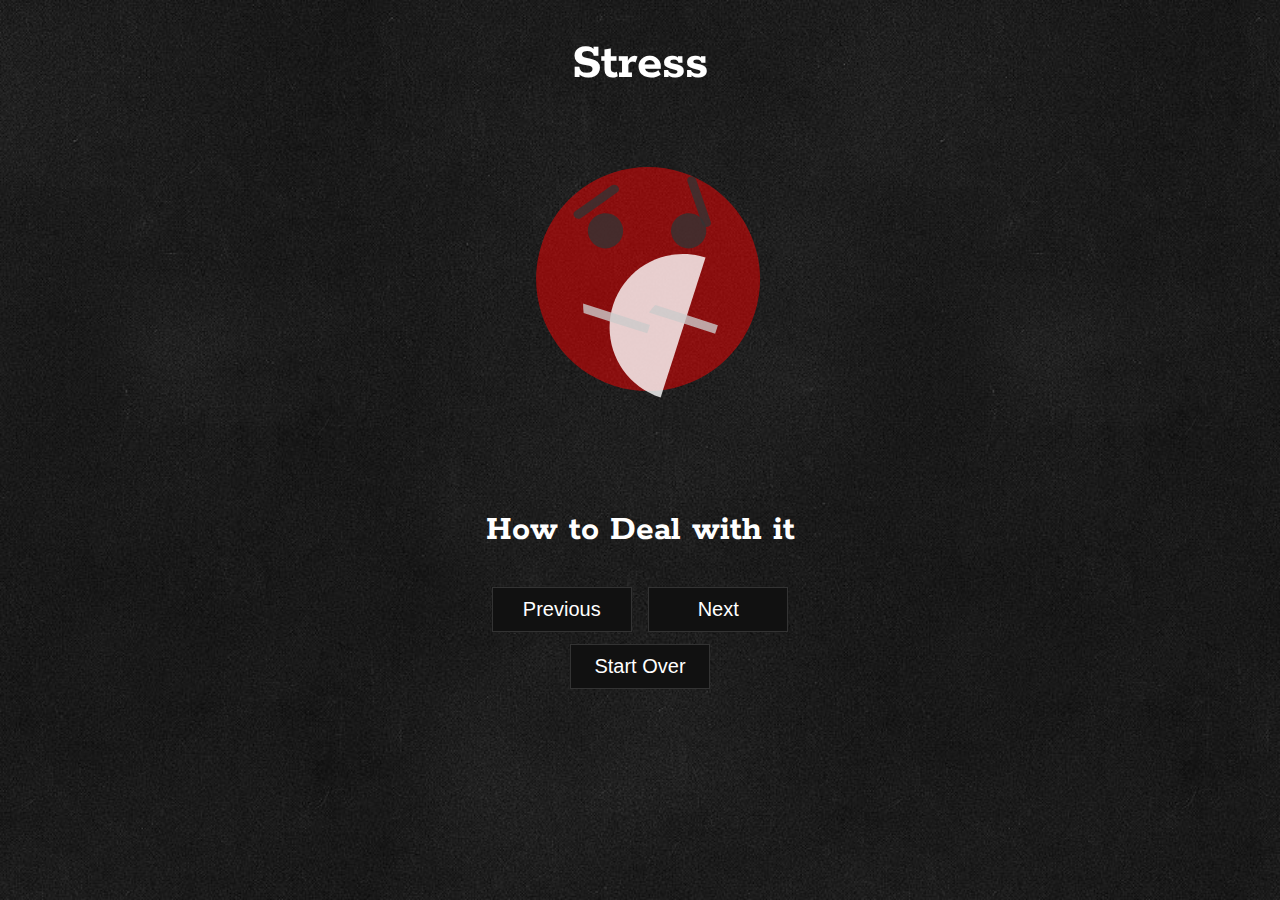
<file: css animation/index.html>
<!DOCTYPE html>
<html lang="en">

<head>
    <meta charset="utf-8">
    <meta http-equiv="X-UA-Compatible" content="IE=edge,chrome=1">
    <title>How to Deal with Stress</title>
    <meta name="description" content="Stress Cycle">
    <meta name="viewport" content="width=device-width, initial-scale=1">
    <link href='http://fonts.googleapis.com/css?family=Rokkitt' rel='stylesheet' type='text/css'>
    <link rel="stylesheet" href="css/normalize.min.css">
    <link rel="stylesheet" href="css/main.css">
    <script src="js/svg-morpheus.js"></script>
    <script src="http://ajax.googleapis.com/ajax/libs/jquery/1.11.1/jquery.min.js"></script>
    <script src="js/vendor/modernizr-2.6.2.min.js"></script>
</head>

<body>
    <h1>Stress</h1>
    <div id="main">
        <object data="svg/icons.svg" type="image/svg+xml" id="icons"></object>
    </div>
    <h2 id="header2">How to Deal with it</h2>
    <button id="prev">Previous</button>
    <button id="next">Next</button>
    <br>
    <button id="start_over">Start Over</button>
    <script>
        var myIcons = new SVGMorpheus('#icons');
        var step = 0;
        var icons = ['stress', 'gym', 'sleep', 'fries', 'pizza', 'beer', 'alcohol', 'ambulance', 'restart'];
        var js_h2 = ["How to Deal with it", "Work Out", "Get More Sleep", "Make Questionable Food Choices", "F*ck It", "Drink", "Lose Control", "Get Help", "Repeat"];
        var head2 = document.getElementById("header2");

        //next and previous buttons
        myIcons.to(icons[0], {
            duration: 1000
        });
        $("#next").click(function () {
            if (step >= 0 && step < 8) {
                step++;
                console.log(step);
                myIcons.to(icons[step], {
                    duration: 1000
                });
                head2.innerHTML = js_h2[step];
            }

        });
        $("#prev").click(function () {
            if (step > 0) {
                step--;
                console.log(step);
                myIcons.to(icons[step], {
                    easing: 'quad-out',
                    rotation: 'counterclock',
                    duration: 1000
                });
                head2.innerHTML = js_h2[step];
            }
        });
        $("#start_over").click(function () {
            step = 0;
            console.log(step);
            myIcons.to(icons[step], {
                easing: 'elastic-out',
                rotation: 'counterclock',
                duration: 3000
            });
            head2.innerHTML = js_h2[step];
        });
    </script>
</body>

</html>
</file>
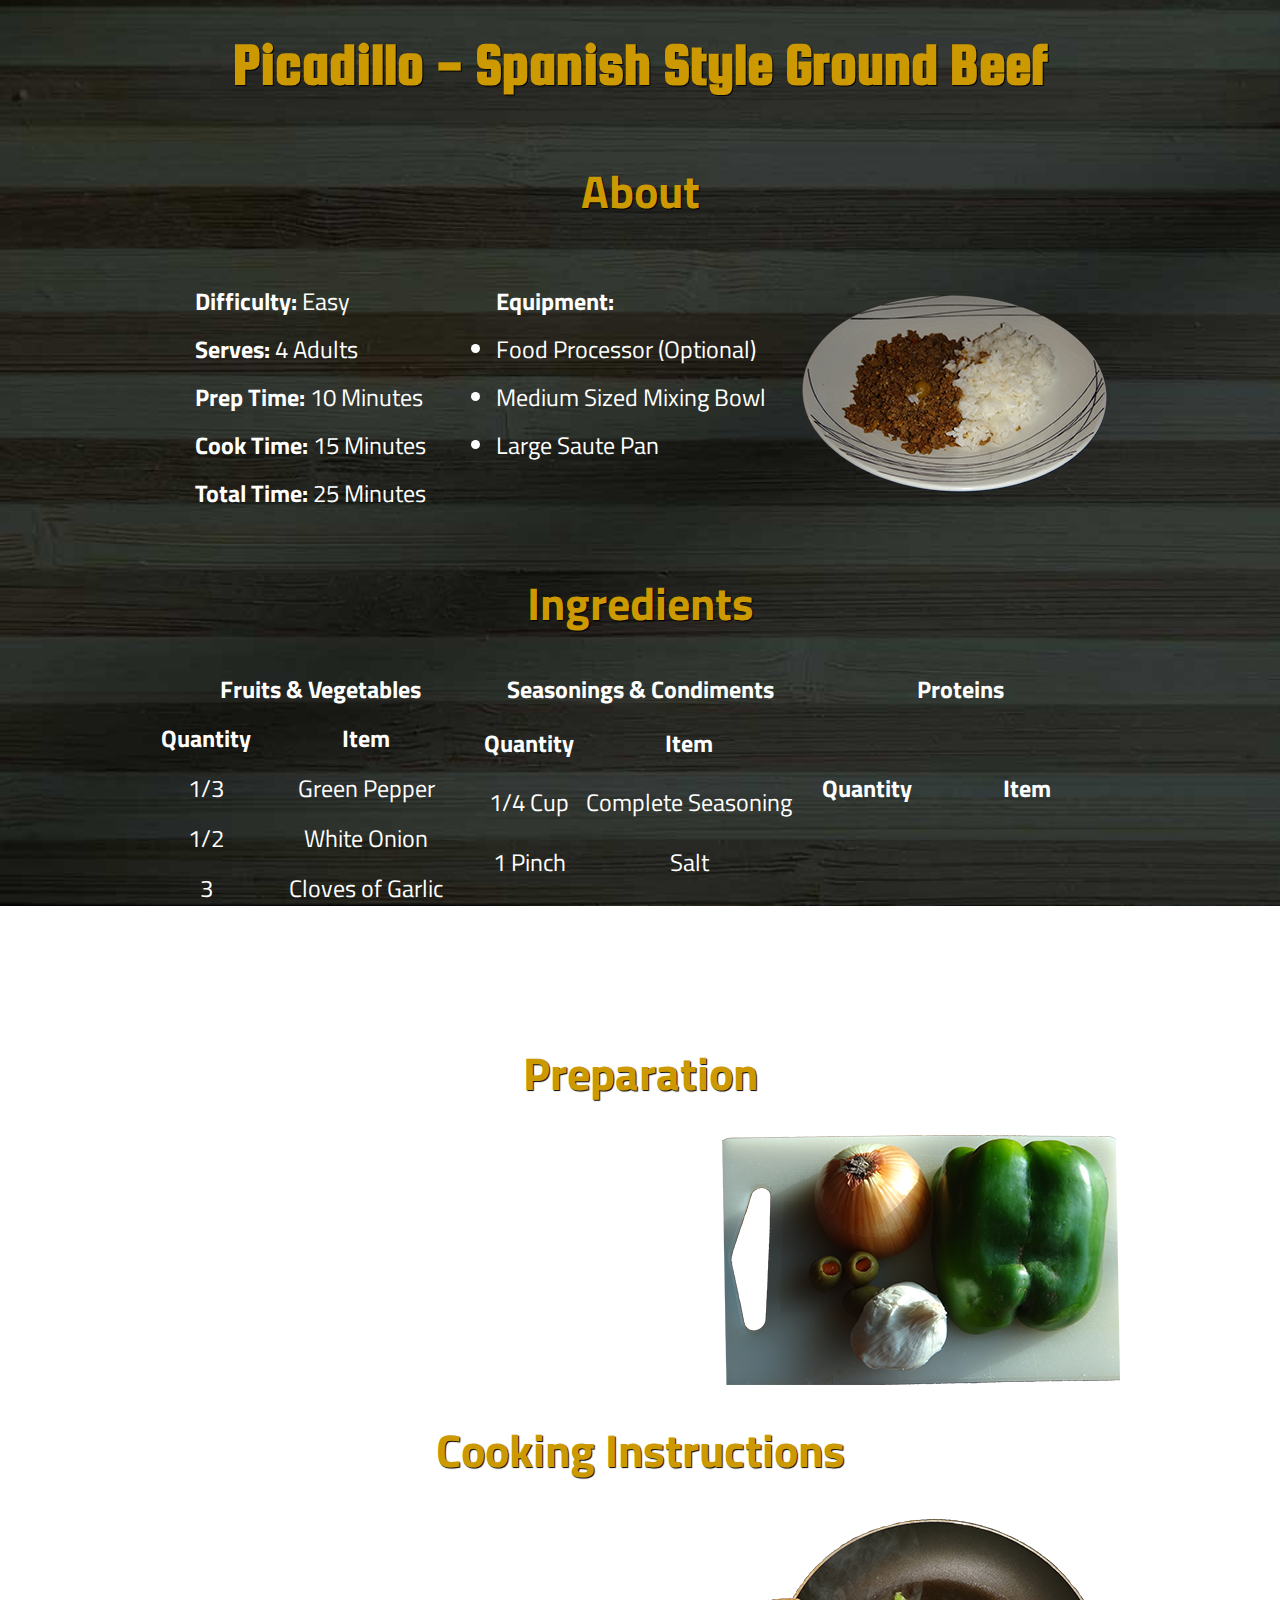
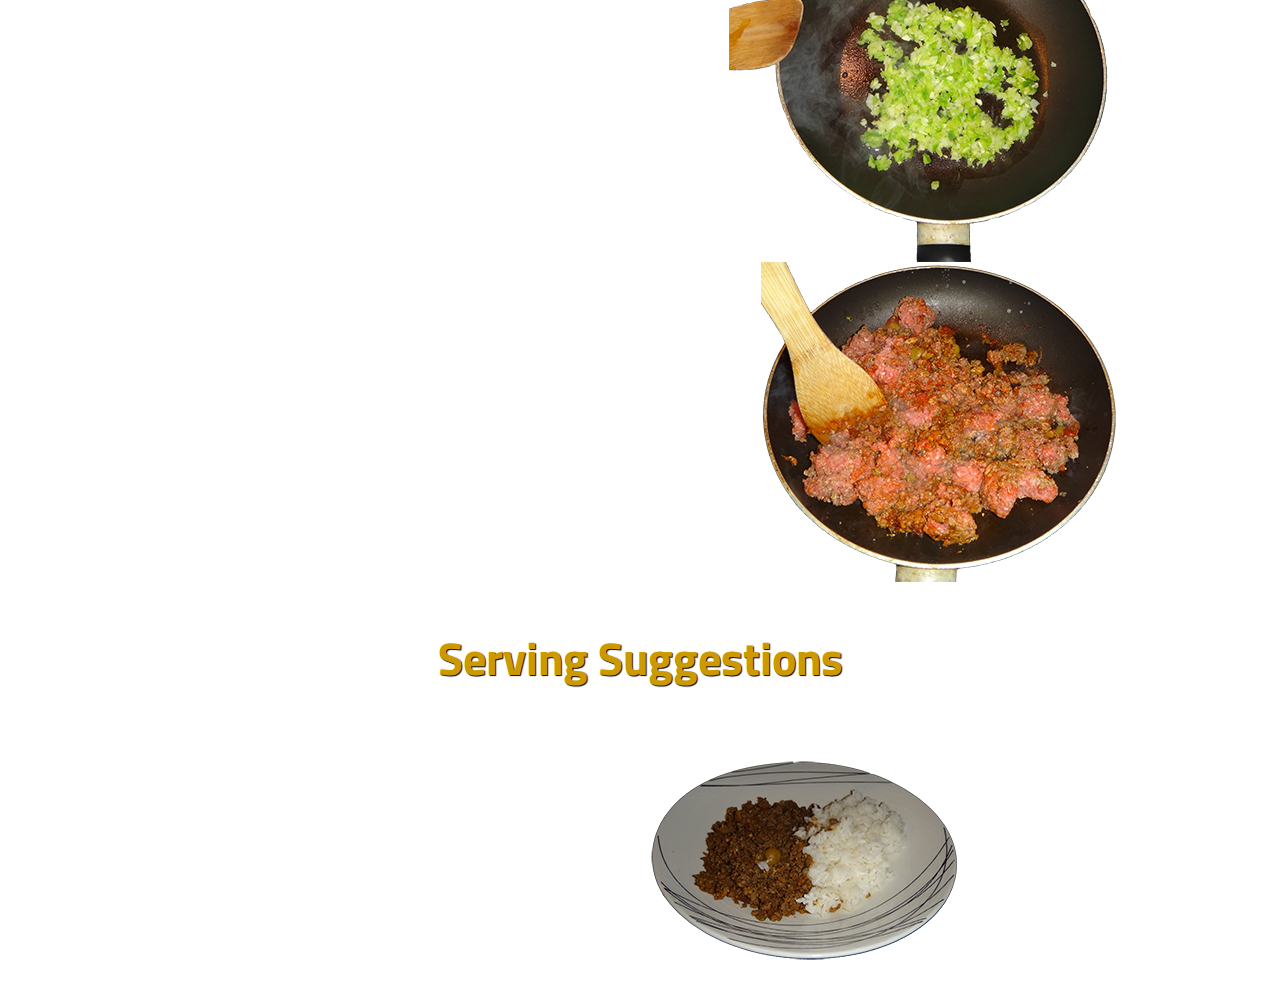
<file: Recipe Desktop/index.html>
<!DOCTYPE html>
<html>

<head>
    <meta charset="utf-8">
    <meta http-equiv="X-UA-Compatible" content="IE=edge,chrome=1">
    <title>Picadillo Recipe</title>
    <meta name="description" content="">
    <meta name="viewport" content="width=device-width, initial-scale=1">
    <link href='http://fonts.googleapis.com/css?family=Squada+One|Titillium+Web:400,700|Roboto:400,300,700' rel='stylesheet' type='text/css'>
    <link rel="stylesheet" href="css/normalize.min.css">
    <link rel="stylesheet" href="css/main.css">

    <script src="js/vendor/modernizr-2.6.2.min.js"></script>
</head>

<body class="flex">
    <h1>Picadillo - Spanish Style Ground Beef</h1>
    <h2>About</h2>
    <div class="about">
        <p><b>Difficulty:</b> Easy
            <br><b>Serves:</b> 4 Adults
            <br><b>Prep Time:</b> 10 Minutes
            <br><b>Cook Time:</b> 15 Minutes
            <br><b>Total Time:</b> 25 Minutes</p>

        <ul> <b>Equipment:</b>
            <li>Food Processor (Optional)</li>
            <li>Medium Sized Mixing Bowl</li>
            <li>Large Saute Pan</li>
        </ul>
        <img class="plateimg" src="assets/plate.png" alt="plate" width="307" height="200">

    </div>
    <h2>Ingredients</h2>
    <div class="ingredients">
        <table>
            <caption><b>Fruits &#38; Vegetables</b>
            </caption>
            <tr>
                <th>Quantity</th>
                <th>Item</th>
            </tr>
            <tr>
                <td>1/3</td>
                <td>Green Pepper</td>
            </tr>
            <tr>
                <td>1/2</td>
                <td>White Onion</td>
            </tr>
            <tr>
                <td>3</td>
                <td>Cloves of Garlic</td>
            </tr>
            <tr>
                <td>4</td>
                <td>Manzanilla Spanish Olives</td>
            </tr>
        </table>

        <table>
            <caption><b>Seasonings &#38; Condiments</b>
            </caption>
            <tr>
                <th>Quantity</th>
                <th>Item</th>
            </tr>
            <tr>
                <td>1/4 Cup</td>
                <td>Complete Seasoning</td>
            </tr>
            <tr>
                <td>1 Pinch</td>
                <td>Salt</td>
            </tr>
            <tr>
                <td>2 Tbsp.</td>
                <td>Tomato Paste</td>
            </tr>
            <tr>
                <td>1 Tbsp.</td>
                <td>Extra Virgin Olive Oil</td>
            </tr>
        </table>

        <table>
            <caption><b>Proteins</b>
            </caption>
            <tr>
                <th>Quantity</th>
                <th>Item</th>
            </tr>
            <tr>
                <td>1 lb.</td>
                <td>Ground Beef</td>
            </tr>
        </table>
    </div>
    <h2>Preparation</h2>
    <div class="preparation">
        <ol>
            <li>Finely chop the green pepper, onion and garlic by hand or with a food processor.</li>
            <li>Season the ground beef with complete seasoning and a pinch of salt. Combine in a mixing bowl by hand.</li>
        </ol>
        <img src="assets/ingredients.png" alt="ingredients" width="398" height="250">
    </div>
    <h2>Cooking Instructions</h2>
    <div class="instructions">
        <ol>
            <li>Pre-heat the sauté pan for 3 minutes on med-low heat.</li>
            <li>Coat the pan with 1 Tbsp. of Extra Virgin Olive Oil.</li>
            <li>Sweat 6Tbsp. of the green pepper, onion and garlic mix for 3 minutes – stirring occasionally.</li>
            <li>Add olives and smash into small pieces while cooking for an additional 3 minutes.</li>
            <li>Add tomato paste and stir contents in pan for 1 minute.</li>
            <li>Turn up heat to med-high, add seasoned ground beef to pan combine and break up beef into small pieces while cooking for 5 minutes.</li>
            <li>Reduce heat to low and cook the mixture for an additional 2 minutes.</li>
            <li>Turn off heat.</li>
        </ol>
        <div class="instr_imgs">
            <img src="assets/cook_veg.png" alt="cookingvegetables" width="391" height="350">
            <img src="assets/cook_meat.png" alt="cookingmeat" width="359" height="320">
        </div>
    </div>
    <h2>Serving Suggestions</h2>
    <div class="serving">

        <ul><b>Serve Picadillo with:</b>
            <li>White rice (pictured)</li>
            <li>White rice &#38; a fried egg</li>
            <li> White rice &#38; black beans</li>
            <li>As a filling for empanadas</li>
        </ul>
        <img class="plateimg" src="assets/plate.png" alt="plate" width="307" height="200">
    </div>
    <script src="js/main.js"></script>
</body>

</html>
</file>
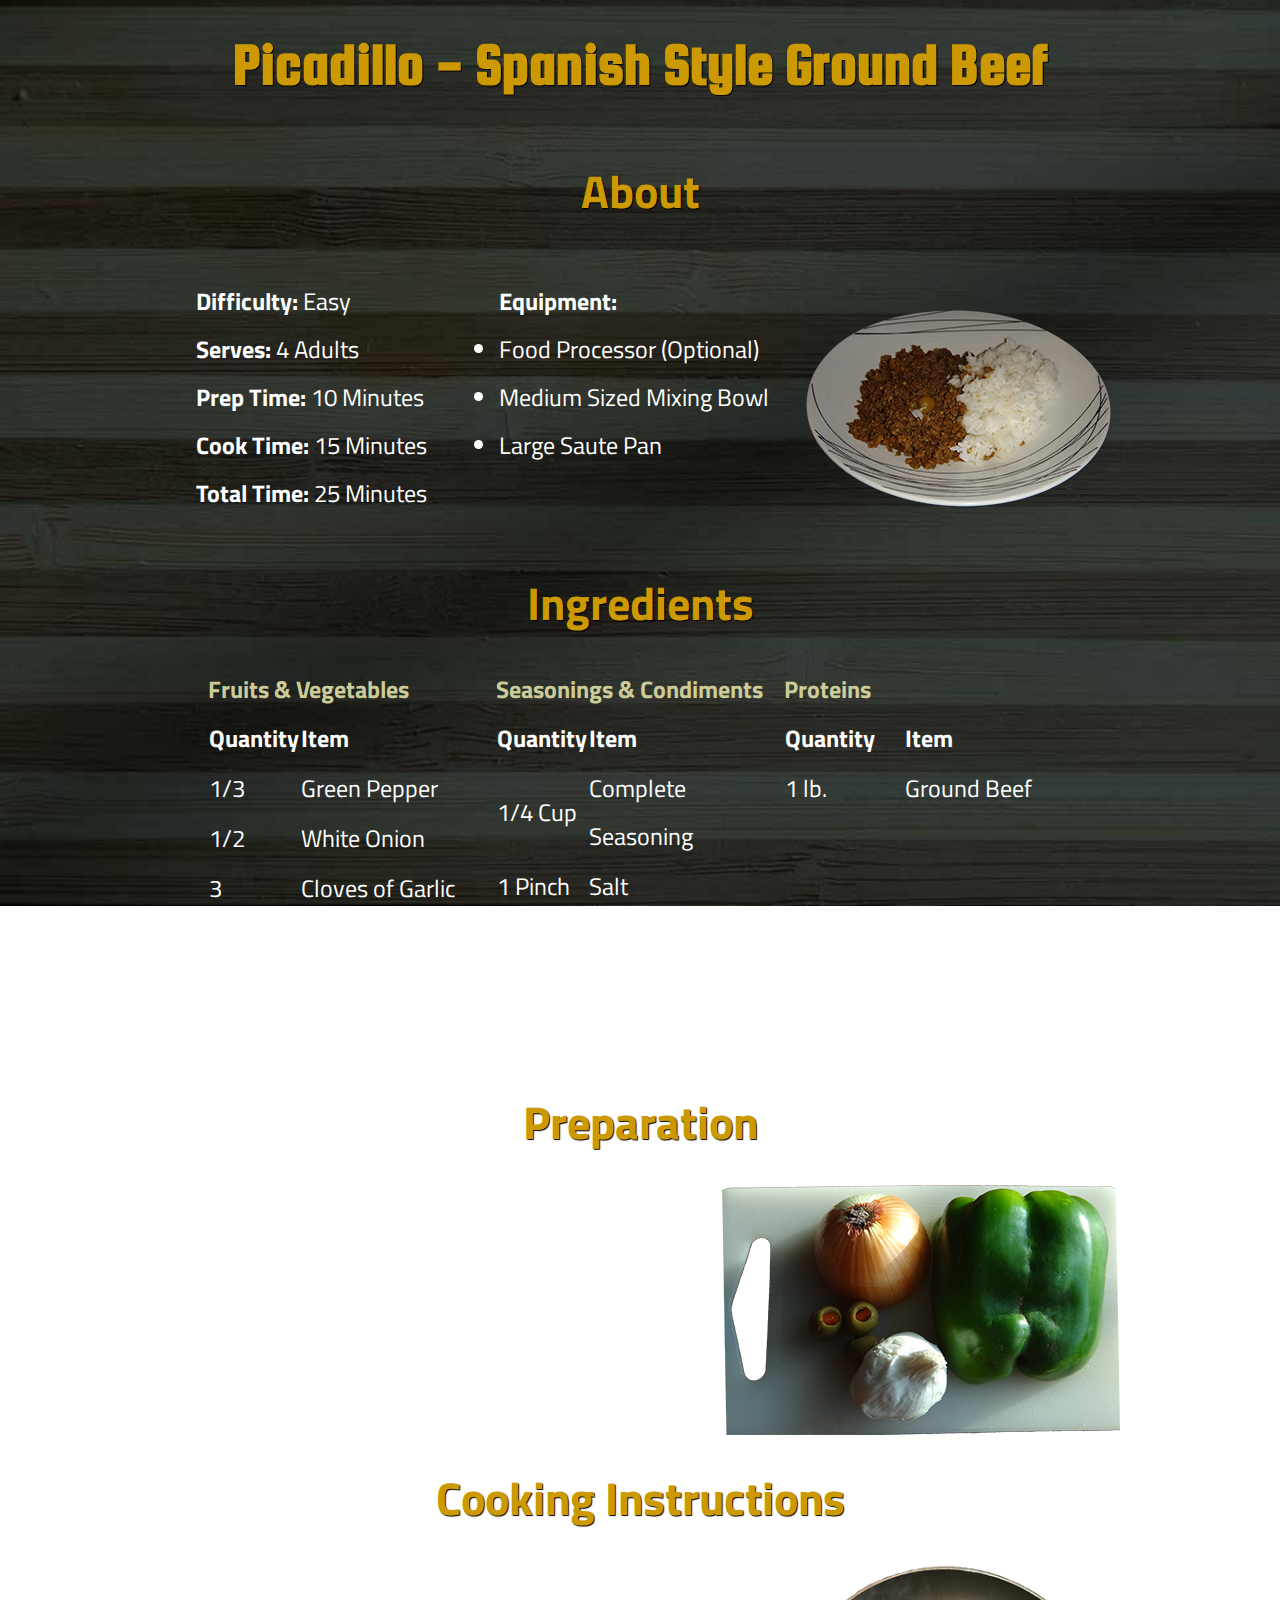
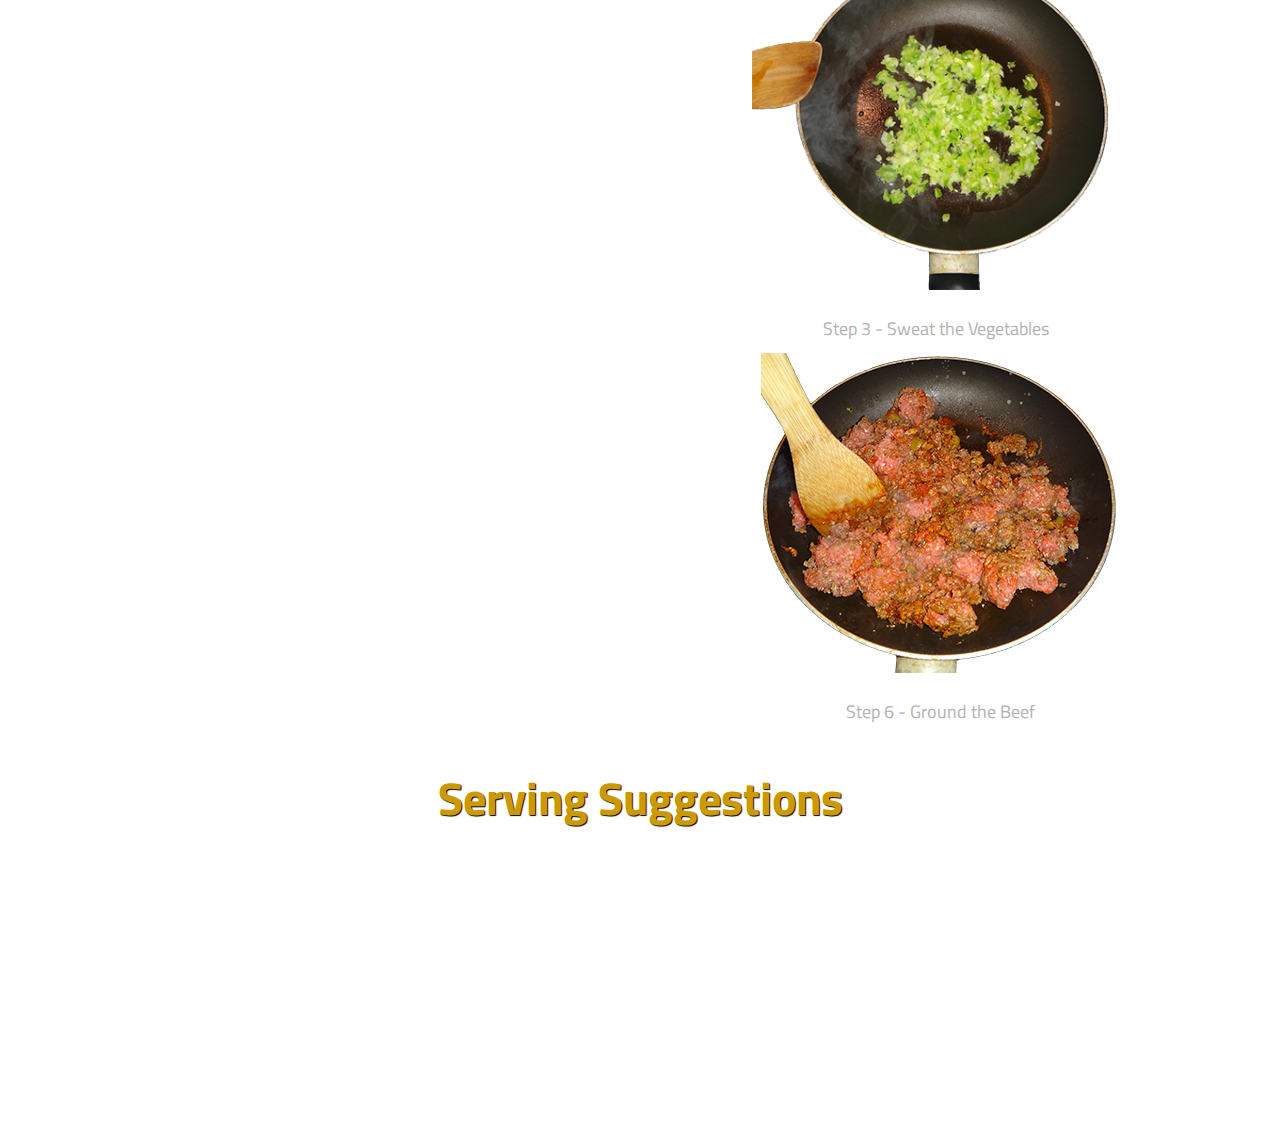
<file: Recipe Responsive/index.html>
<!DOCTYPE html>
<html>

<head>
    <meta charset="utf-8">
    <meta http-equiv="X-UA-Compatible" content="IE=edge,chrome=1">
    <title>Picadillo Recipe</title>
    <meta name="description" content="">
    <meta name="viewport" content="width=device-width, initial-scale=1">
    <link href='http://fonts.googleapis.com/css?family=Squada+One|Titillium+Web:400,700|Roboto:400,300,700' rel='stylesheet' type='text/css'>
    <link rel="stylesheet" href="css/normalize.min.css">
    <link rel="stylesheet" href="css/main.css">

    <script src="js/vendor/modernizr-2.6.2.min.js"></script>
</head>

<body class="flex">
    <div class="flex">
        <h1>Picadillo - Spanish Style <wbr>Ground Beef</h1>
        <h2>About</h2>
        <div class="about">

            <ul class="info">
                <li><b>Difficulty:</b> Easy</li>
                <li><b>Serves:</b> 4 Adults</li>
                <li><b>Prep Time:</b> 10 Minutes</li>
                <li><b>Cook Time:</b> 15 Minutes</li>
                <li><b>Total Time:</b> 25 Minutes</li>

            </ul>

            <ul class="equipment">
                <li><b>Equipment:</b></li>
                <li>Food Processor (Optional)</li>
                <li>Medium Sized Mixing Bowl</li>
                <li>Large Saute Pan</li>
            </ul>
            <img class="plateimg" src="assets/plate.png" alt="plate" width="307" height="200">

        </div>
        <h2>Ingredients</h2>
        <div class="ingredients">
            <table>
                <caption><b>Fruits &#38; Vegetables</b>
                </caption>
                <tr>
                    <th>Quantity</th>
                    <th>Item</th>
                </tr>
                <tr>
                    <td>1/3</td>
                    <td>Green Pepper</td>
                </tr>
                <tr>
                    <td>1/2</td>
                    <td>White Onion</td>
                </tr>
                <tr>
                    <td>3</td>
                    <td>Cloves of Garlic</td>
                </tr>
                <tr>
                    <td>4</td>
                    <td>Manzanilla Spanish Olives</td>
                </tr>
            </table>

            <table>
                <caption><b>Seasonings &#38; Condiments</b>
                </caption>
                <tr>
                    <th>Quantity</th>
                    <th>Item</th>
                </tr>
                <tr>
                    <td>1/4 Cup</td>
                    <td>Complete Seasoning</td>
                </tr>
                <tr>
                    <td>1 Pinch</td>
                    <td>Salt</td>
                </tr>
                <tr>
                    <td>2 Tbsp.</td>
                    <td>Tomato Paste</td>
                </tr>
                <tr>
                    <td>1 Tbsp.</td>
                    <td>Extra Virgin Olive Oil</td>
                </tr>
            </table>

            <table>
                <caption><b>Proteins</b>
                </caption>
                <tr>
                    <th>Quantity</th>
                    <th>Item</th>
                </tr>
                <tr>
                    <td>1 lb.</td>
                    <td>Ground Beef</td>
                </tr>
            </table>
        </div>
        <h2>Preparation</h2>
        <div class="preparation">
            <ol>
                <li>Finely chop the green pepper, onion and garlic by hand or with a food processor.</li>
                <li>Season the ground beef with complete seasoning and a pinch of salt. Combine in a mixing bowl by hand.</li>
            </ol>
            <img src="assets/ingredients.png" alt="ingredients" width="398" height="250">
        </div>
        <h2>Cooking Instructions</h2>
        <div class="instructions">
            <ol>
                <li>Pre-heat the sauté pan for 3 minutes on med-low heat.</li>
                <li>Coat the pan with 1 Tbsp. of Extra Virgin Olive Oil.</li>
                <li>Sweat 6Tbsp. of the green pepper, onion and garlic mix for 3 minutes – stirring occasionally.</li>
                <li>Add olives and smash into small pieces while cooking for an additional 3 minutes.</li>
                <li>Add tomato paste and stir contents in pan for 1 minute.</li>
                <li>Turn up heat to med-high, add seasoned ground beef to pan combine and break up beef into small pieces while cooking for 5 minutes.</li>
                <li>Reduce heat to low and cook the mixture for an additional 2 minutes.</li>
                <li>Turn off heat.</li>
            </ol>
            <div class="instr_imgs">
                <figure>
                    <img src="assets/cook_veg.png" alt="cookingvegetables" width="391" height="350">
                    <figcaption>Step 3 - Sweat the Vegetables</figcaption>
                </figure>
                <figure>
                    <img src="assets/cook_meat.png" alt="cookingmeat" width="359" height="320">
                    <figcaption>Step 6 - Ground the Beef</figcaption>
                </figure>
            </div>
        </div>
        <h2>Serving Suggestions</h2>
        <div class="serving">

            <ul><b>Serve Picadillo with:</b>
                <li>White rice (pictured above)</li>
                <li>White rice &#38; a fried egg</li>
                <li> White rice &#38; black beans</li>
                <li>As a filling for empanadas</li>
            </ul>
        </div>
        <script src="js/main.js"></script>
    </div>
</body>

</html>
</file>
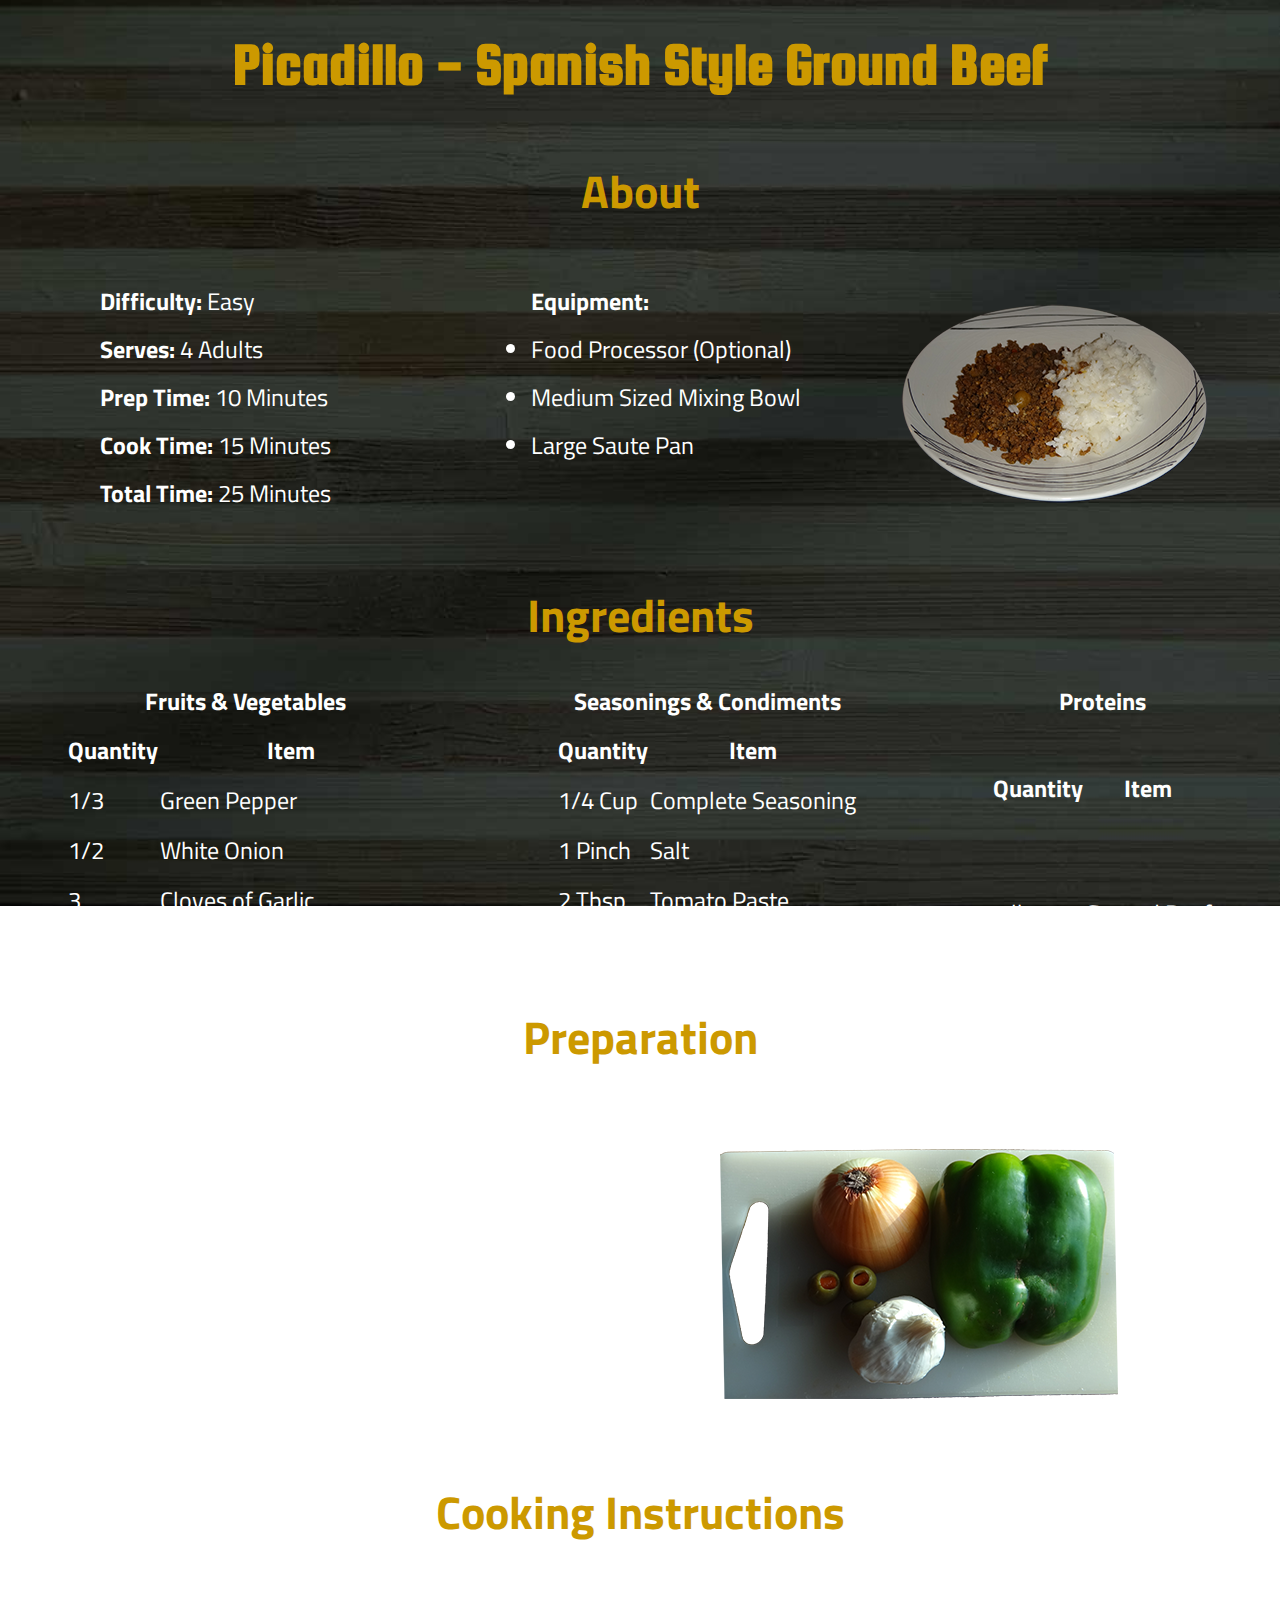
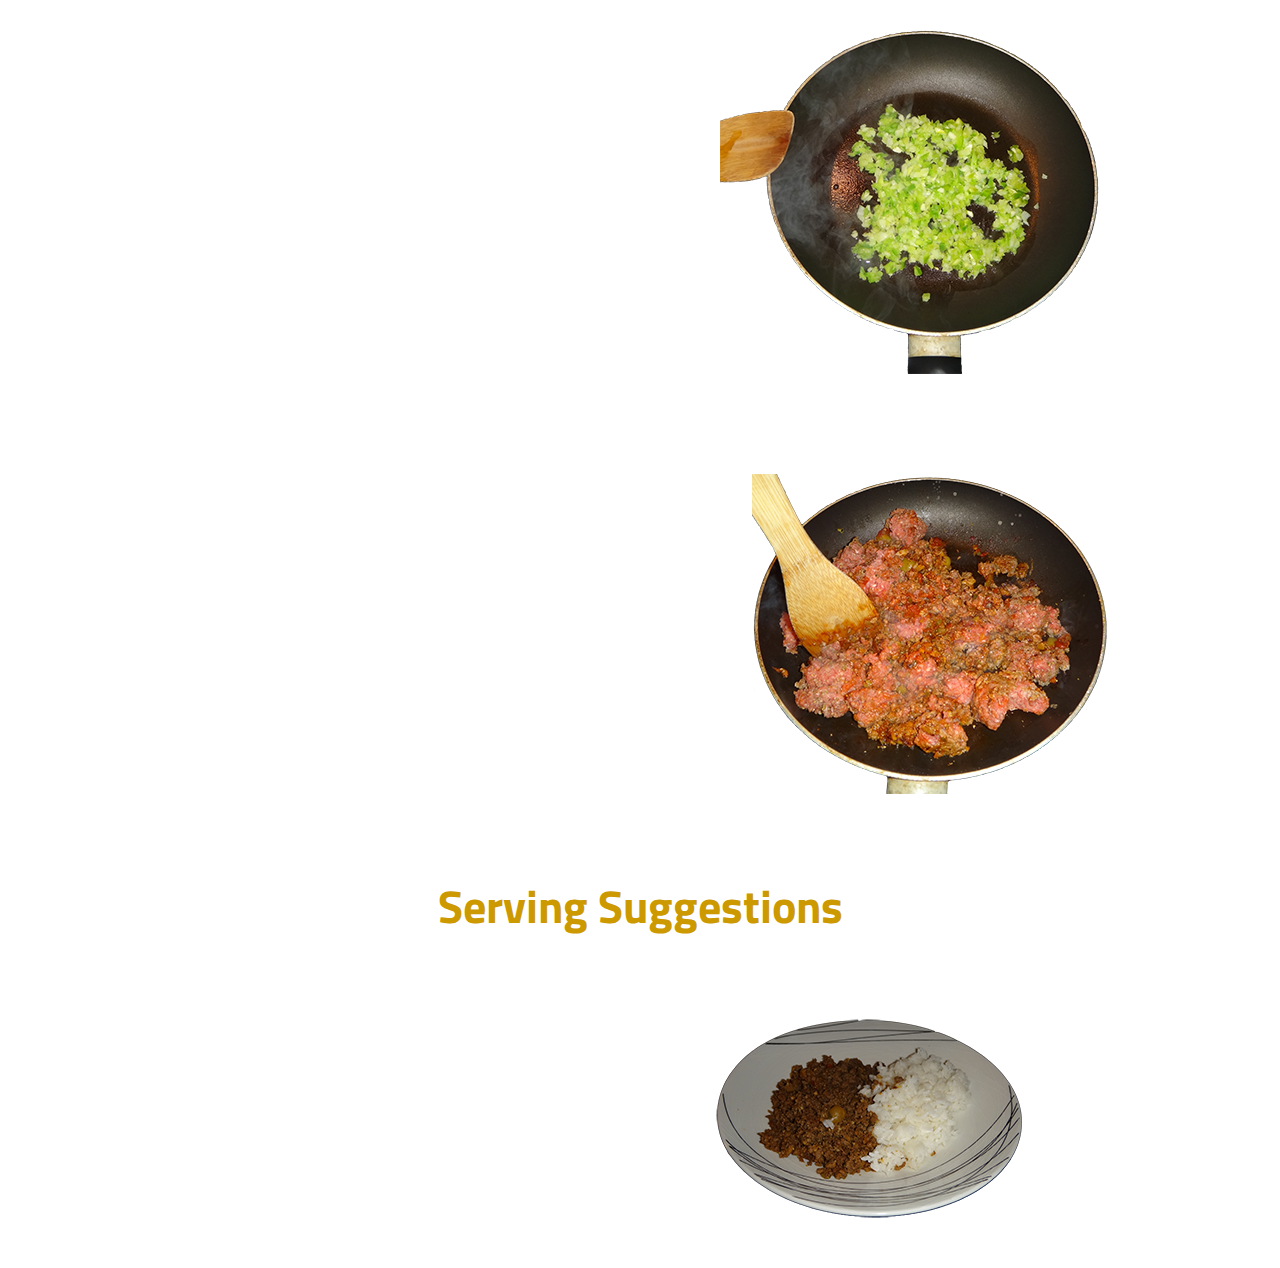
<file: Recipe/index.html>
<!DOCTYPE html>
<html>

<head>
    <meta charset="utf-8">
    <meta http-equiv="X-UA-Compatible" content="IE=edge,chrome=1">
    <title></title>
    <meta name="description" content="">
    <meta name="viewport" content="width=device-width, initial-scale=1">
    <link href='http://fonts.googleapis.com/css?family=Squada+One|Titillium+Web:400,700|Roboto:400,300,700' rel='stylesheet' type='text/css'>
    <link rel="stylesheet" href="css/normalize.min.css">
    <link rel="stylesheet" href="css/main.css">

    <script src="js/vendor/modernizr-2.6.2.min.js"></script>
</head>

<body class="flex">
    <h1>Picadillo - Spanish Style Ground Beef</h1>
    <h2>About</h2>
    <section id="about">
        <p><b>Difficulty:</b> Easy
            <br><b>Serves:</b> 4 Adults
            <br><b>Prep Time:</b> 10 Minutes
            <br><b>Cook Time:</b> 15 Minutes
            <br><b>Total Time:</b> 25 Minutes</p>

        <ul> <b>Equipment:</b>
            <li>Food Processor (Optional)</li>
            <li>Medium Sized Mixing Bowl</li>
            <li>Large Saute Pan</li>
        </ul>
        <img class="plateimg" src="assets/plate.png" alt="plate" width="307" height="200">

    </section>
    <h2>Ingredients</h2>
    <section id="ingredients">
        <table>
            <caption><b>Fruits &#38; Vegetables</b></caption>
            <tr>
                <th>Quantity</th>
                <th>Item</th>
            </tr>
            <tr>
                <td>1/3</td>
                <td>Green Pepper</td>
            </tr>
            <tr>
                <td>1/2</td>
                <td>White Onion</td>
            </tr>
            <tr>
                <td>3</td>
                <td>Cloves of Garlic</td>
            </tr>
            <tr>
                <td>4</td>
                <td>Manzanilla Spanish Olives</td>
            </tr>
        </table>

        <table>
            <caption><b>Seasonings &#38; Condiments</b></caption>
            <tr>
                <th>Quantity</th>
                <th>Item</th>
            </tr>
            <tr>
                <td>1/4 Cup</td>
                <td>Complete Seasoning</td>
            </tr>
            <tr>
                <td>1 Pinch</td>
                <td>Salt</td>
            </tr>
            <tr>
                <td>2 Tbsp.</td>
                <td>Tomato Paste</td>
            </tr>
            <tr>
                <td>1 Tbsp.</td>
                <td>Extra Virgin Olive Oil</td>
            </tr>
        </table>

        <table>
            <caption><b>Proteins</b></caption>
            <tr>
                <th>Quantity</th>
                <th>Item</th>
            </tr>
            <tr>
                <td>1 lb.</td>
                <td>Ground Beef</td>
            </tr>
        </table>
    </section>
    <h2>Preparation</h2>
    <section id="preparation">
        <ol>
            <li>Finely chop the green pepper, onion and garlic by hand or with a food processor.</li>
            <li>Season the ground beef with complete seasoning and a pinch of salt. Combine in a mixing bowl by hand.</li>
        </ol>
        <img src="assets/ingredients.png" alt="ingredients" width="398" height="250">
    </section>
    <h2>Cooking Instructions</h2>
    <section id="instructions">
        <ol>
            <li>Pre-heat the sauté pan for 3 minutes on med-low heat.</li>
            <li>Coat the pan with 1 Tbsp. of Extra Virgin Olive Oil.</li>
            <li>Sweat 6Tbsp. of the green pepper, onion and garlic mix for 3 minutes – stirring occasionally.</li>
            <li>Add olives and smash into small pieces while cooking for an additional 3 minutes.</li>
            <li>Add tomato paste and stir contents in pan for 1 minute.</li>
            <li>Turn up heat to med-high, add seasoned ground beef to pan combine and break up beef into small pieces while cooking for 5 minutes.</li>
            <li>Reduce heat to low and cook the mixture for an additional 2 minutes.</li>
            <li>Turn off heat.</li>
        </ol>
        <div id="instr_imgs">
            <img src="assets/cook_veg.png" alt="cookingvegetables" width="391" height="350">
            <img src="assets/cook_meat.png" alt="cookingmeat" width="359" height="320">
        </div>
    </section>
    <h2>Serving Suggestions</h2>
    <section id="serving">

        <ul><b>Serve Picadillo with:</b>
            <li>White rice (pictured)</li>
            <li>White rice &#38; a fried egg</li>
            <li> White rice &#38; black beans</li>
            <li>As a filling for empanadas</li>
        </ul>
        <img class="plateimg" src="assets/plate.png" alt="plate" width="307" height="200">
    </section>
    <script src="js/main.js"></script>
</body>

</html>
</file>
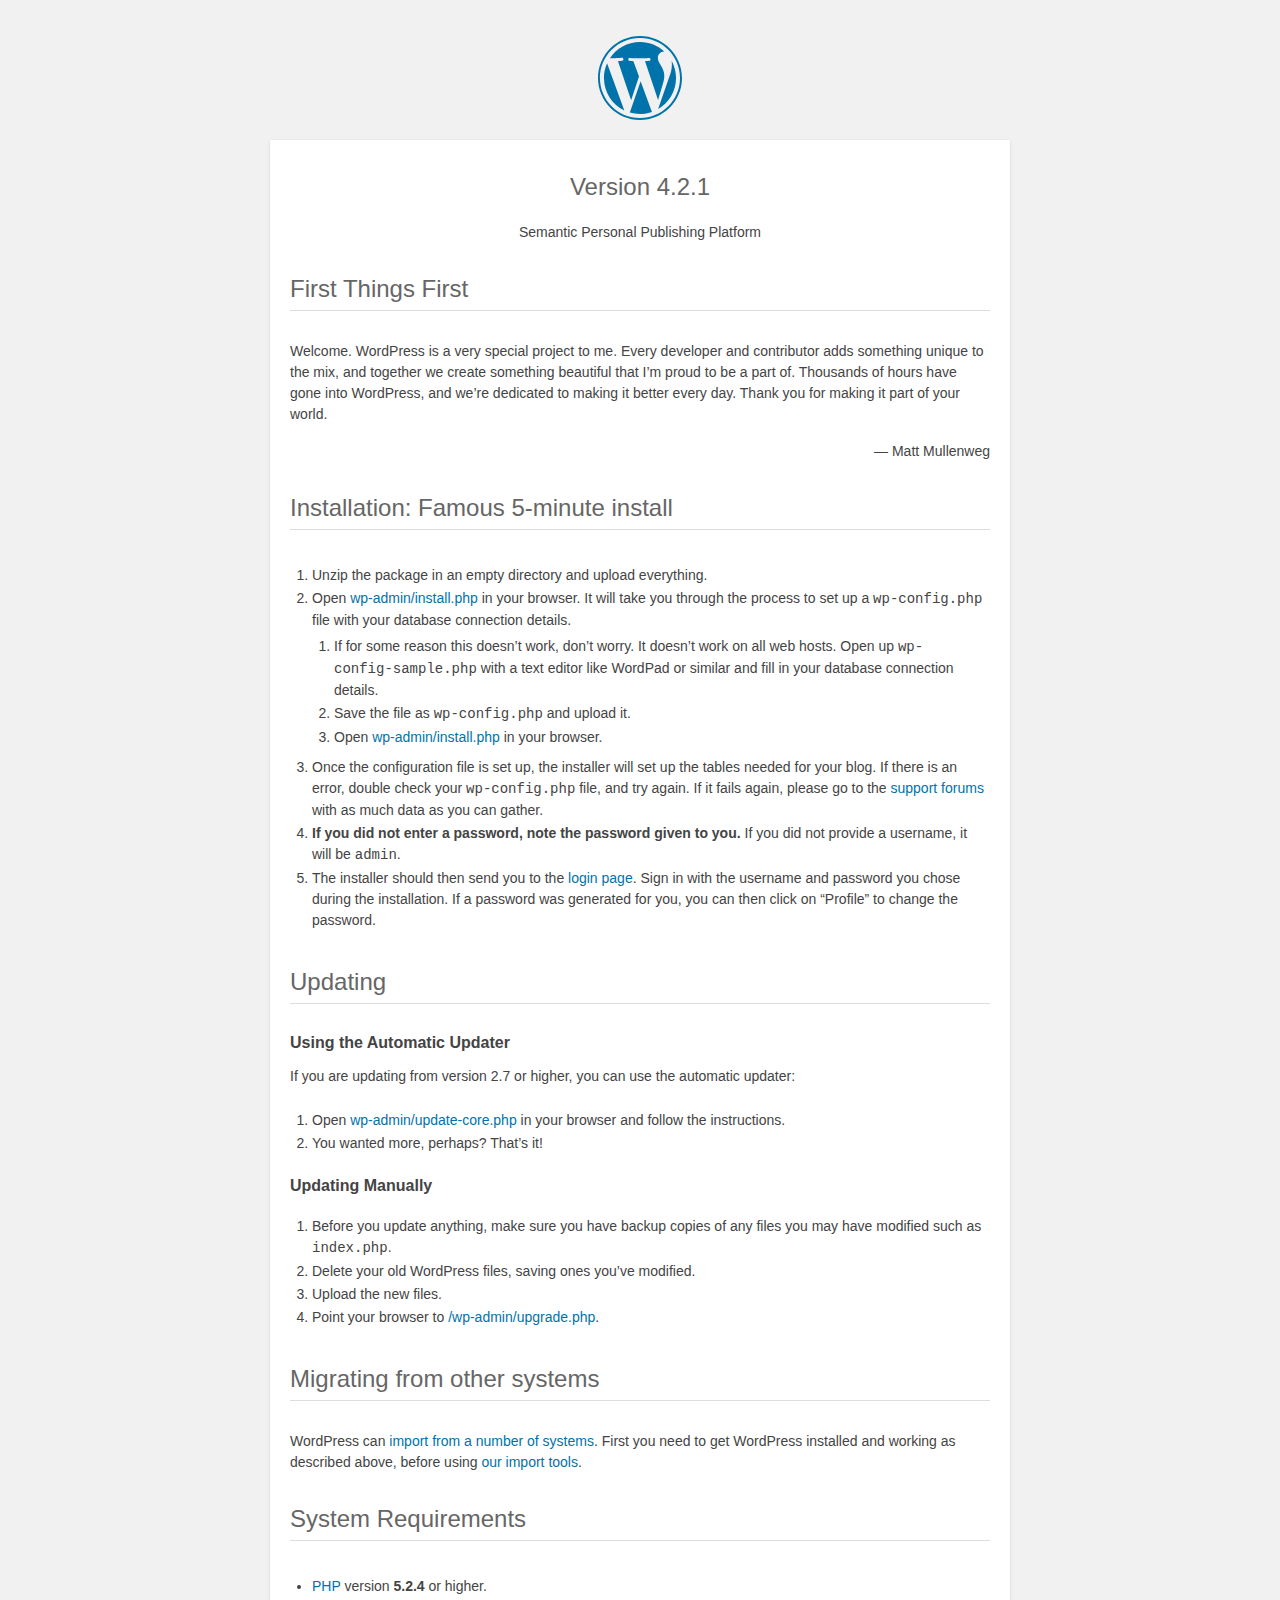
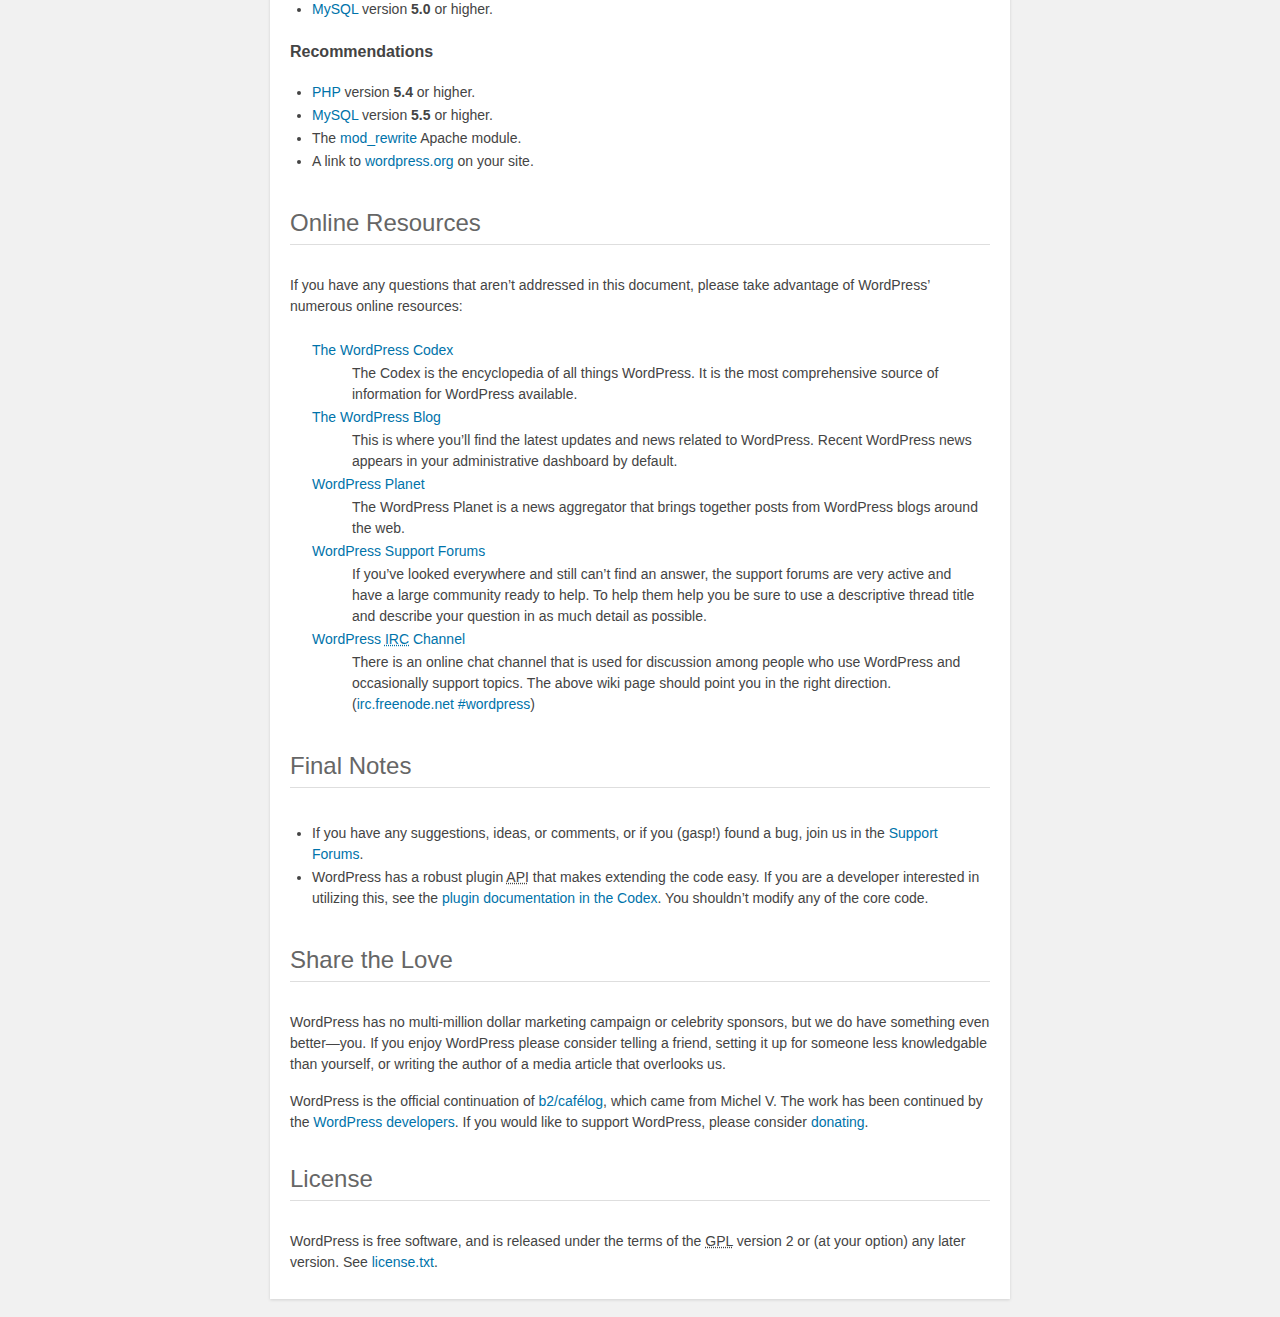
<file: calle8/readme.html>
<!DOCTYPE html>
<html>
<head>
	<meta name="viewport" content="width=device-width" />
	<meta http-equiv="Content-Type" content="text/html; charset=utf-8" />
	<title>WordPress &#8250; ReadMe</title>
	<link rel="stylesheet" href="wp-admin/css/install.css?ver=20100228" type="text/css" />
</head>
<body>
<h1 id="logo">
	<a href="https://wordpress.org/"><img alt="WordPress" src="wp-admin/images/wordpress-logo.png" /></a>
	<br /> Version 4.2.1
</h1>
<p style="text-align: center">Semantic Personal Publishing Platform</p>

<h1>First Things First</h1>
<p>Welcome. WordPress is a very special project to me. Every developer and contributor adds something unique to the mix, and together we create something beautiful that I&#8217;m proud to be a part of. Thousands of hours have gone into WordPress, and we&#8217;re dedicated to making it better every day. Thank you for making it part of your world.</p>
<p style="text-align: right">&#8212; Matt Mullenweg</p>

<h1>Installation: Famous 5-minute install</h1>
<ol>
	<li>Unzip the package in an empty directory and upload everything.</li>
	<li>Open <span class="file"><a href="wp-admin/install.php">wp-admin/install.php</a></span> in your browser. It will take you through the process to set up a <code>wp-config.php</code> file with your database connection details.
		<ol>
			<li>If for some reason this doesn&#8217;t work, don&#8217;t worry. It doesn&#8217;t work on all web hosts. Open up <code>wp-config-sample.php</code> with a text editor like WordPad or similar and fill in your database connection details.</li>
			<li>Save the file as <code>wp-config.php</code> and upload it.</li>
			<li>Open <span class="file"><a href="wp-admin/install.php">wp-admin/install.php</a></span> in your browser.</li>
		</ol>
	</li>
	<li>Once the configuration file is set up, the installer will set up the tables needed for your blog. If there is an error, double check your <code>wp-config.php</code> file, and try again. If it fails again, please go to the <a href="https://wordpress.org/support/" title="WordPress support">support forums</a> with as much data as you can gather.</li>
	<li><strong>If you did not enter a password, note the password given to you.</strong> If you did not provide a username, it will be <code>admin</code>.</li>
	<li>The installer should then send you to the <a href="wp-login.php">login page</a>. Sign in with the username and password you chose during the installation. If a password was generated for you, you can then click on &#8220;Profile&#8221; to change the password.</li>
</ol>

<h1>Updating</h1>
<h2>Using the Automatic Updater</h2>
<p>If you are updating from version 2.7 or higher, you can use the automatic updater:</p>
<ol>
	<li>Open <span class="file"><a href="wp-admin/update-core.php">wp-admin/update-core.php</a></span> in your browser and follow the instructions.</li>
	<li>You wanted more, perhaps? That&#8217;s it!</li>
</ol>

<h2>Updating Manually</h2>
<ol>
	<li>Before you update anything, make sure you have backup copies of any files you may have modified such as <code>index.php</code>.</li>
	<li>Delete your old WordPress files, saving ones you&#8217;ve modified.</li>
	<li>Upload the new files.</li>
	<li>Point your browser to <span class="file"><a href="wp-admin/upgrade.php">/wp-admin/upgrade.php</a>.</span></li>
</ol>

<h1>Migrating from other systems</h1>
<p>WordPress can <a href="https://codex.wordpress.org/Importing_Content">import from a number of systems</a>. First you need to get WordPress installed and working as described above, before using <a href="wp-admin/import.php" title="Import to WordPress">our import tools</a>.</p>

<h1>System Requirements</h1>
<ul>
	<li><a href="http://php.net/">PHP</a> version <strong>5.2.4</strong> or higher.</li>
	<li><a href="http://www.mysql.com/">MySQL</a> version <strong>5.0</strong> or higher.</li>
</ul>

<h2>Recommendations</h2>
<ul>
	<li><a href="http://php.net/">PHP</a> version <strong>5.4</strong> or higher.</li>
	<li><a href="http://www.mysql.com/">MySQL</a> version <strong>5.5</strong> or higher.</li>
	<li>The <a href="http://httpd.apache.org/docs/2.2/mod/mod_rewrite.html">mod_rewrite</a> Apache module.</li>
	<li>A link to <a href="https://wordpress.org/">wordpress.org</a> on your site.</li>
</ul>

<h1>Online Resources</h1>
<p>If you have any questions that aren&#8217;t addressed in this document, please take advantage of WordPress&#8217; numerous online resources:</p>
<dl>
	<dt><a href="https://codex.wordpress.org/">The WordPress Codex</a></dt>
		<dd>The Codex is the encyclopedia of all things WordPress. It is the most comprehensive source of information for WordPress available.</dd>
	<dt><a href="https://wordpress.org/news/">The WordPress Blog</a></dt>
		<dd>This is where you&#8217;ll find the latest updates and news related to WordPress. Recent WordPress news appears in your administrative dashboard by default.</dd>
	<dt><a href="https://planet.wordpress.org/">WordPress Planet</a></dt>
		<dd>The WordPress Planet is a news aggregator that brings together posts from WordPress blogs around the web.</dd>
	<dt><a href="https://wordpress.org/support/">WordPress Support Forums</a></dt>
		<dd>If you&#8217;ve looked everywhere and still can&#8217;t find an answer, the support forums are very active and have a large community ready to help. To help them help you be sure to use a descriptive thread title and describe your question in as much detail as possible.</dd>
	<dt><a href="https://codex.wordpress.org/IRC">WordPress <abbr title="Internet Relay Chat">IRC</abbr> Channel</a></dt>
		<dd>There is an online chat channel that is used for discussion among people who use WordPress and occasionally support topics. The above wiki page should point you in the right direction. (<a href="irc://irc.freenode.net/wordpress">irc.freenode.net #wordpress</a>)</dd>
</dl>

<h1>Final Notes</h1>
<ul>
	<li>If you have any suggestions, ideas, or comments, or if you (gasp!) found a bug, join us in the <a href="https://wordpress.org/support/">Support Forums</a>.</li>
	<li>WordPress has a robust plugin <abbr title="application programming interface">API</abbr> that makes extending the code easy. If you are a developer interested in utilizing this, see the <a href="https://codex.wordpress.org/Plugin_API" title="WordPress plugin API">plugin documentation in the Codex</a>. You shouldn&#8217;t modify any of the core code.</li>
</ul>

<h1>Share the Love</h1>
<p>WordPress has no multi-million dollar marketing campaign or celebrity sponsors, but we do have something even better&#8212;you. If you enjoy WordPress please consider telling a friend, setting it up for someone less knowledgable than yourself, or writing the author of a media article that overlooks us.</p>

<p>WordPress is the official continuation of <a href="http://cafelog.com/">b2/caf&#233;log</a>, which came from Michel V. The work has been continued by the <a href="https://wordpress.org/about/">WordPress developers</a>. If you would like to support WordPress, please consider <a href="https://wordpress.org/donate/" title="Donate to WordPress">donating</a>.</p>

<h1>License</h1>
<p>WordPress is free software, and is released under the terms of the <abbr title="GNU General Public License">GPL</abbr> version 2 or (at your option) any later version. See <a href="license.txt">license.txt</a>.</p>

</body>
</html>
</file>
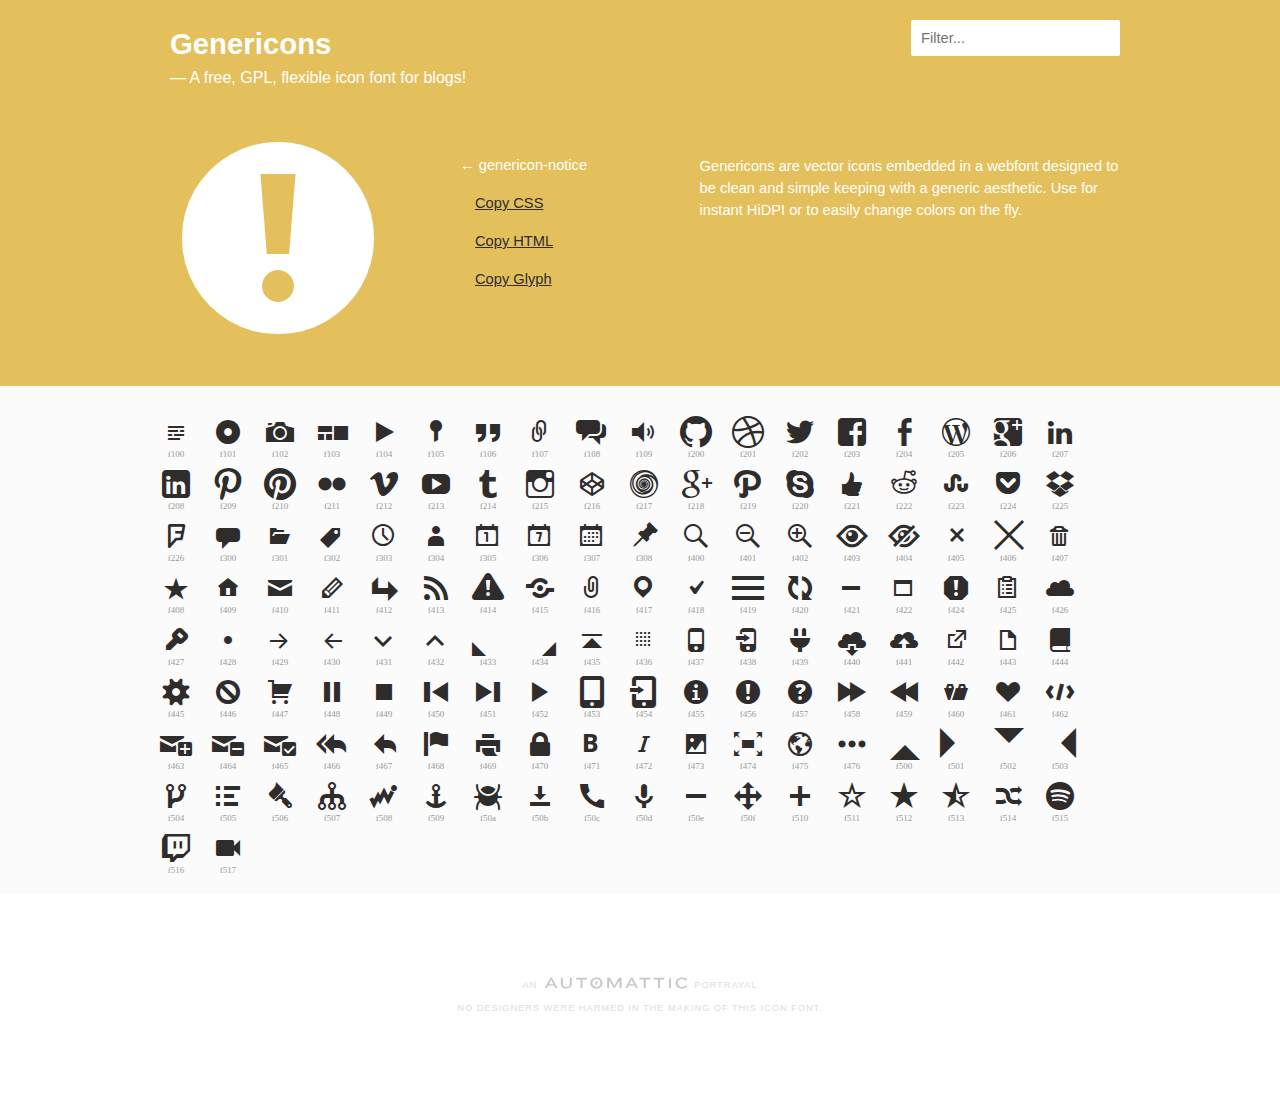
<file: calle8/wp-content/themes/twentyfifteen/genericons/example.html>
<!DOCTYPE html>
<html>
<head>
<title>Genericons</title>
<link rel="stylesheet" href="genericons.css">
<script type="text/javascript" src="https://ajax.googleapis.com/ajax/libs/jquery/1.7.2/jquery.min.js"></script>
<style type="text/css">
/**
 * Example page CSS
 */

body {
	font-family: sans-serif;
	line-height: 1.5;
	margin: 0;
	color: #2f2d2c;
	background: #fff;
	font-size: 11pt;
}

a {
	color: #2f2d2c;
}

h4 {
	margin-top: 40px;
}

#iconlist {
	clear: both;
	margin-bottom: 20px;
}

#iconlist div {
	padding: 10px;
	overflow: hidden;
	white-space: nowrap;
	font-size: 32px;
	line-height: 1;
	position: relative;
	width: 32px;
	height: 32px;
}

#iconlist div:before {
	margin-right: 20px;
}

#iconlist div:hover {
	cursor: pointer;
	color: #e4c05c;
}

#primary {
	background: #e4c05c;
	overflow: hidden;
}

#content {
	position: relative;
	color: #fff;
	max-width: 980px;
	padding: 0 10px;
	margin: 0 auto;
}

#icons {
	background: #fbfbfb;
}

#icons #iconlist {
	max-width: 980px;
	box-sizing: border-box;
	-moz-box-sizing:border-box;
	-webkit-box-sizing:border-box;
	padding: 20px 0;
	margin: 0 auto;
}

#glyph {
	float: left;
	width: 50%;
	box-sizing: border-box;
	-moz-box-sizing:border-box;
	-webkit-box-sizing:border-box;
	-ms-box-sizing:border-box;
	padding: 20px 0;
}

#glyph .info {
	float: right;
	width: 180px;
	padding: 36px 0 0 0;
}

#glyph .info a {
	color: #2f2d2c;
	display: block;
	padding: 8px 0 8px 15px;
}

#glyph .info strong {
	font-weight: normal;
	display: block;
	padding: 8px 0;
}

#glyph .genericon {
	font-size: 256px;
	width: 256px;
	height: 256px;
	overflow: visible;
	float: left;
}

.description {
	margin-top: 50px;
	width: 48%;
	float: right;
	padding-left: 40px;
	margin-left: 2%;
	box-sizing: border-box;
	-moz-box-sizing:border-box;
	-webkit-box-sizing:border-box;
	-ms-box-sizing:border-box;
	background-size: 4px 4px;
}

#primary h2 {
	color: white;
	margin: 0 auto;
	padding: 22px 0 0 20px;
	max-width: 980px;
	font-size: 2em;
}

#primary h2 span {
	display: block;
	font-weight: normal;
	font-size: 12pt;
}

#footer {
	clear: both;
	max-width: 980px;
	margin: 80px auto;
	text-align: center;
	text-transform: uppercase;
	letter-spacing: .1em;
	font-size: 7pt;
	color: #ddd;
}

#footer a {
	color: #ccc;
	display: inline-block;
	width: 150px;
	overflow: hidden;
	text-indent: 100%;
	position: relative;
	top: 2px;
	opacity: .3;
	background-repeat: no-repeat;
	background-position: center top;
	background-image: url('[data-uri]');
}

#footer a:hover {
	opacity: 1;
}

pre, code {
	font: 14px/1.5 monospace;
}

.code {
	display: block;
	font: 14px/1.5 monospace;
	width: 600px;
	white-space: pre;
	border: 1px solid #ccc;
	padding: 10px;
	overflow: auto;
	min-height: 110px;
}

#iconlist .new, #iconlist .update {
	position: relative;
}

#iconlist .new:after, #iconlist .update:after {
	color: #e4c05c;
	display: block;
	content: "NEW";
	font: bold 8px/1 sans-serif;
	position: absolute;
	top: 0px;
	text-align: center;
	z-index: 10;
	width: 100%;
}

#iconlist .update:after {
	content: "UPDATE";
	left: -1px;
}

body.searching #iconlist span.update:after, body.searching #iconlist span.new:after {
	display: none;
}

#search {
	border: 0;
	border-radius: 2px;
	position: absolute;
	right: 20px;
	font: 11pt sans-serif;
	padding: 10px;
	top: 20px;
	background: rgba(255,255,255,.8);
}

#search:focus {
	background: #fff;
	outline: none;
}

.genericon-404 {
	display: none !important; /* This is an easter egg */
}

.genericon:after {
	content: attr(alt);
	display: block;
	font-size: 9px;
	color: #999;
	text-align: center;
}

.hideUACs.genericon:after {
	content: none;
}


@media only screen and ( max-width: 900px ) {

	#glyph {
		float: none;
		width: 100%;
	}

	#glyph .info {
		width: 30%;
	}
	#glyph .genericon {
		width: 70%;
	}

	.description {
		clear: both;
		width: 100%;
		background: none;
		padding-left: 0;
		float: none;
	}

}
</style>
<script type="text/javascript">
/**
 * Example page JS
 */

function copyToClipboard ( text, copyMode ) {
	if ( copyMode == "css" ) {
		window.prompt( "Copy this, then paste in your CSS :before selector.", text );
	} else if ( copyMode == "html" ) {
		window.prompt( "Copy this, then paste in your HTML.", text );
	} else {
		window.prompt( "Copy this, then paste in your Photoshop textfield.", text );
	}
}

function pickRandomIcon() {
	var divs = jQuery("#iconlist div").get().sort(function(){
			return Math.round(Math.random())-0.5;
		}).slice(0,1);

	attr = jQuery(divs).attr('alt');
	cssclass = jQuery(divs).attr('class');
	displayGlyph( attr, cssclass );

}

function displayGlyph( attr, cssclass ) {

	// set permalink
	var permalink = cssclass.split(' genericon-')[1];
	window.location.hash = permalink;

	// css copy string
	csstext = "content: \'\\" + attr + "';";

	// html copy string
	htmltext = '<span class="' + cssclass + '"></span>';

	// glyph copy string
	glyphtemp = "&#x" + attr + ";";
	jQuery('#temp').html( glyphtemp );
	glyphtext = jQuery('#temp').text();

	// final output
	output = '<div class="' + cssclass + '"></div>'
	+ '<div class="info">'
		+ '<strong>&larr; ' + cssclass.split( ' ' )[1] + '</strong>'
		+ '<a href="javascript:copyToClipboard(csstext, \'css\')">Copy CSS</a>'
		+ '<a href="javascript:copyToClipboard(htmltext, \'html\')">Copy HTML</a>'
		+ '<a href="javascript:copyToClipboard(glyphtext)">Copy Glyph</a>'
	+ '</div>';

	jQuery( '#glyph' ).html( output );

}

function sortUnicode ( a, b ) {
	var numberA = jQuery(a).attr('alt').replace('f', '');
	var numberB = jQuery(b).attr('alt').replace('f', '');
	var contentA =parseInt( numberA, 16 );
	var contentB =parseInt( numberB, 16 );
	return (contentA < contentB) ? -1 : (contentA > contentB) ? 1 : 0;
}

jQuery(document).ready(function() {

	// pick random icon if no permalink, otherwise go to permalink
	if ( window.location.hash ) {
		permalink = "genericon-" + window.location.hash.split('#')[1];
		attr = jQuery( '.' + permalink ).attr( 'alt' );
		cssclass = jQuery( '.' + permalink ).attr('class');
		displayGlyph( attr, cssclass );
	} else {
		pickRandomIcon();
	}

	jQuery( '#iconlist div' ).click(function() {

		attr = jQuery( this ).attr( 'alt' );
		cssclass = jQuery( this ).attr( 'class' );

		displayGlyph( attr, cssclass );

	});

	var $rows = jQuery('#iconlist div');
	jQuery('#search').keyup(function() {

		// remove update text when using search
		jQuery('body').addClass('searching');

	    var val = jQuery.trim(jQuery(this).val()).replace(/ +/g, ' ').toLowerCase();

	    $rows.show().filter(function() {
	        var text = jQuery(this).text().replace(/\s+/g, ' ').toLowerCase();
	        return !~text.indexOf(val);
	    }).hide();
	});

	jQuery('input#search').focus();

	// sort based on number
	jQuery('#iconlist div').sort( sortUnicode ).appendTo('#iconlist');

});

function toggleUACs() {
	jQuery('.genericon').toggleClass('hideUACs');
}
</script>
</head>

<body>

<div id="main">

	<div id="primary">
		<div id="content">

			<h2>Genericons <span>&mdash; A free, GPL, flexible icon font for blogs!</span></h2>

			<input placeholder="Filter..." name="search" id="search" type="text" value="" maxlength="150" />

			<div id="glyph">
			</div>

			<div class="description">
				<p>Genericons are vector icons embedded in a webfont designed to be clean and simple keeping with a generic aesthetic. Use for instant HiDPI or to easily change colors on the fly.</p>
			</div>

		</div>
	</div>

	<div id="icons">
		<div id="iconlist">

			<!-- note, the text inside the HTML elements is purely for the seach -->

			<div alt="f423" class="genericon genericon-404" title="genericon-404">404</div>

			<div alt="f508" class="genericon genericon-activity" title="genericon-activity">activity</div>

			<div alt="f509" class="genericon genericon-anchor" title="genericon-anchor">anchor</div>

			<div alt="f101" class="genericon genericon-aside" title="genericon-aside">aside</div>

			<div alt="f416" class="genericon genericon-attachment" title="genericon-attachment">attachment</div>

			<div alt="f109" class="genericon genericon-audio" title="genericon-audio">audio</div>

			<div alt="f471" class="genericon genericon-bold" title="genericon-bold">bold</div>

			<div alt="f444" class="genericon genericon-book" title="genericon-book">book</div>

			<div alt="f50a" class="genericon genericon-bug" title="genericon-bug">bug</div>

			<div alt="f447" class="genericon genericon-cart" title="genericon-cart">cart</div>

			<div alt="f301" class="genericon genericon-category" title="genericon-category">category</div>

			<div alt="f108" class="genericon genericon-chat" title="genericon-chat">chat</div>

			<div alt="f418" class="genericon genericon-checkmark" title="genericon-checkmark">checkmark</div>

			<div alt="f405" class="genericon genericon-close" title="genericon-close">close</div>

			<div alt="f406" class="genericon genericon-close-alt" title="genericon-close-alt">close-alt</div>

			<div alt="f426" class="genericon genericon-cloud" title="genericon-cloud">cloud</div>

			<div alt="f440" class="genericon genericon-cloud-download" title="genericon-cloud-download">cloud-download</div>

			<div alt="f441" class="genericon genericon-cloud-upload" title="genericon-cloud-upload">cloud-upload</div>

			<div alt="f462" class="genericon genericon-code" title="genericon-code">code</div>

			<div alt="f216" class="genericon genericon-codepen" title="genericon-codepen">codepen</div>

			<div alt="f445" class="genericon genericon-cog" title="genericon-cog">cog</div>

			<div alt="f432" class="genericon genericon-collapse" title="genericon-collapse">collapse</div>

			<div alt="f300" class="genericon genericon-comment" title="genericon-comment">comment</div>

			<div alt="f305" class="genericon genericon-day" title="genericon-day">day</div>

			<div alt="f221" class="genericon genericon-digg" title="genericon-digg">digg</div>

			<div alt="f443" class="genericon genericon-document" title="genericon-document">document</div>

			<div alt="f428" class="genericon genericon-dot" title="genericon-dot">dot</div>

			<div alt="f502" class="genericon genericon-downarrow" title="genericon-downarrow">downarrow</div>

			<div alt="f50b" class="genericon genericon-download" title="genericon-download">download</div>

			<div alt="f436" class="genericon genericon-draggable" title="genericon-draggable">draggable</div>

			<div alt="f201" class="genericon genericon-dribbble" title="genericon-dribbble">dribbble</div>

			<div alt="f225" class="genericon genericon-dropbox" title="genericon-dropbox">dropbox</div>

			<div alt="f433" class="genericon genericon-dropdown" title="genericon-dropdown">dropdown</div>

			<div alt="f434" class="genericon genericon-dropdown-left" title="genericon-dropdown-left">dropdown-left</div>

			<div alt="f411" class="genericon genericon-edit" title="genericon-edit">edit</div>

			<div alt="f476" class="genericon genericon-ellipsis" title="genericon-ellipsis">ellipsis</div>

			<div alt="f431" class="genericon genericon-expand" title="genericon-expand">expand</div>

			<div alt="f442" class="genericon genericon-external" title="genericon-external">external</div>

			<div alt="f203" class="genericon genericon-facebook" title="genericon-facebook">facebook</div>

			<div alt="f204" class="genericon genericon-facebook-alt" title="genericon-facebook-alt">facebook-alt</div>

			<div alt="f458" class="genericon genericon-fastforward" title="genericon-fastforward">fastforward</div>

			<div alt="f413" class="genericon genericon-feed" title="genericon-feed">feed</div>

			<div alt="f468" class="genericon genericon-flag" title="genericon-flag">flag</div>

			<div alt="f211" class="genericon genericon-flickr" title="genericon-flickr">flickr</div>

			<div alt="f226" class="genericon genericon-foursquare" title="genericon-foursquare">foursquare</div>

			<div alt="f474" class="genericon genericon-fullscreen" title="genericon-fullscreen">fullscreen</div>

			<div alt="f103" class="genericon genericon-gallery" title="genericon-gallery">gallery</div>

			<div alt="f200" class="genericon genericon-github" title="genericon-github">github</div>

			<div alt="f206" class="genericon genericon-googleplus" title="genericon-googleplus">googleplus</div>

			<div alt="f218" class="genericon genericon-googleplus-alt" title="genericon-googleplus-alt">googleplus-alt</div>

			<div alt="f50c" class="genericon genericon-handset" title="genericon-handset">handset</div>

			<div alt="f461" class="genericon genericon-heart" title="genericon-heart">heart</div>

			<div alt="f457" class="genericon genericon-help" title="genericon-help">help</div>

			<div alt="f404" class="genericon genericon-hide" title="genericon-hide">hide</div>

			<div alt="f505" class="genericon genericon-hierarchy" title="genericon-hierarchy">hierarchy</div>

			<div alt="f409" class="genericon genericon-home" title="genericon-home">home</div>

			<div alt="f102" class="genericon genericon-image" title="genericon-image">image</div>

			<div alt="f455" class="genericon genericon-info" title="genericon-info">info</div>

			<div alt="f215" class="genericon genericon-instagram" title="genericon-instagram">instagram</div>

			<div alt="f472" class="genericon genericon-italic" title="genericon-italic">italic</div>

			<div alt="f427" class="genericon genericon-key" title="genericon-key">key</div>

			<div alt="f503" class="genericon genericon-leftarrow" title="genericon-leftarrow">leftarrow</div>

			<div alt="f107" class="genericon genericon-link" title="genericon-link">link</div>

			<div alt="f207" class="genericon genericon-linkedin" title="genericon-linkedin">linkedin</div>

			<div alt="f208" class="genericon genericon-linkedin-alt" title="genericon-linkedin-alt">linkedin-alt</div>

			<div alt="f417" class="genericon genericon-location" title="genericon-location">location</div>

			<div alt="f470" class="genericon genericon-lock" title="genericon-lock">lock</div>

			<div alt="f410" class="genericon genericon-mail" title="genericon-mail">mail</div>

			<div alt="f422" class="genericon genericon-maximize" title="genericon-maximize">maximize</div>

			<div alt="f419" class="genericon genericon-menu" title="genericon-menu">menu</div>

			<div alt="f50d" class="genericon genericon-microphone" title="genericon-microphone">microphone</div>

			<div alt="f421" class="genericon genericon-minimize" title="genericon-minimize">minimize</div>

			<div alt="f50e" class="genericon genericon-minus" title="genericon-minus">minus</div>

			<div alt="f307" class="genericon genericon-month" title="genericon-month">month</div>

			<div alt="f50f" class="genericon genericon-move" title="genericon-move">move</div>

			<div alt="f429" class="genericon genericon-next" title="genericon-next">next</div>

			<div alt="f456" class="genericon genericon-notice" title="genericon-notice">notice</div>

			<div alt="f506" class="genericon genericon-paintbrush" title="genericon-paintbrush">paintbrush</div>

			<div alt="f219" class="genericon genericon-path" title="genericon-path">path</div>

			<div alt="f448" class="genericon genericon-pause" title="genericon-pause">pause</div>

			<div alt="f437" class="genericon genericon-phone" title="genericon-phone">phone</div>

			<div alt="f473" class="genericon genericon-picture" title="genericon-picture">picture</div>

			<div alt="f308" class="genericon genericon-pinned" title="genericon-pinned">pinned</div>

			<div alt="f209" class="genericon genericon-pinterest" title="genericon-pinterest">pinterest</div>

			<div alt="f210" class="genericon genericon-pinterest-alt" title="genericon-pinterest-alt">pinterest-alt</div>

			<div alt="f452" class="genericon genericon-play" title="genericon-play">play</div>

			<div alt="f439" class="genericon genericon-plugin" title="genericon-plugin">plugin</div>

			<div alt="f510" class="genericon genericon-plus" title="genericon-plus">plus</div>

			<div alt="f224" class="genericon genericon-pocket" title="genericon-pocket">pocket</div>

			<div alt="f217" class="genericon genericon-polldaddy" title="genericon-polldaddy">polldaddy</div>

			<div alt="f460" class="genericon genericon-portfolio" title="genericon-portfolio">portfolio</div>

			<div alt="f430" class="genericon genericon-previous" title="genericon-previous">previous</div>

			<div alt="f469" class="genericon genericon-print" title="genericon-print">print</div>

			<div alt="f106" class="genericon genericon-quote" title="genericon-quote">quote</div>

			<div alt="f511" class="genericon genericon-rating-empty" title="genericon-rating-empty">rating-empty</div>

			<div alt="f512" class="genericon genericon-rating-full" title="genericon-rating-full">rating-full</div>

			<div alt="f513" class="genericon genericon-rating-half" title="genericon-rating-half">rating-half</div>

			<div alt="f222" class="genericon genericon-reddit" title="genericon-reddit">reddit</div>

			<div alt="f420" class="genericon genericon-refresh" title="genericon-refresh">refresh</div>

			<div alt="f412" class="genericon genericon-reply" title="genericon-reply">reply</div>

			<div alt="f466" class="genericon genericon-reply-alt" title="genericon-reply-alt">reply-alt</div>

			<div alt="f467" class="genericon genericon-reply-single" title="genericon-reply-single">reply-single</div>

			<div alt="f459" class="genericon genericon-rewind" title="genericon-rewind">rewind</div>

			<div alt="f501" class="genericon genericon-rightarrow" title="genericon-rightarrow">rightarrow</div>

			<div alt="f400" class="genericon genericon-search" title="genericon-search">search</div>

			<div alt="f438" class="genericon genericon-send-to-phone" title="genericon-send-to-phone">send-to-phone</div>

			<div alt="f454" class="genericon genericon-send-to-tablet" title="genericon-send-to-tablet">send-to-tablet</div>

			<div alt="f415" class="genericon genericon-share" title="genericon-share">share</div>

			<div alt="f403" class="genericon genericon-show" title="genericon-show">show</div>

			<div alt="f514" class="genericon genericon-shuffle" title="genericon-shuffle">shuffle</div>

			<div alt="f507" class="genericon genericon-sitemap" title="genericon-sitemap">sitemap</div>

			<div alt="f451" class="genericon genericon-skip-ahead" title="genericon-skip-ahead">skip-ahead</div>

			<div alt="f450" class="genericon genericon-skip-back" title="genericon-skip-back">skip-back</div>

			<div alt="f220" class="genericon genericon-skype" title="genericon-skype">skype</div>

			<div alt="f424" class="genericon genericon-spam" title="genericon-spam">spam</div>

			<div alt="f515" class="genericon genericon-spotify" title="genericon-spotify">spotify</div>

			<div alt="f100" class="genericon genericon-standard" title="genericon-standard">standard</div>

			<div alt="f408" class="genericon genericon-star" title="genericon-star">star</div>

			<div alt="f105" class="genericon genericon-status" title="genericon-status">status</div>

			<div alt="f449" class="genericon genericon-stop" title="genericon-stop">stop</div>

			<div alt="f223" class="genericon genericon-stumbleupon" title="genericon-stumbleupon">stumbleupon</div>

			<div alt="f463" class="genericon genericon-subscribe" title="genericon-subscribe">subscribe</div>

			<div alt="f465" class="genericon genericon-subscribed" title="genericon-subscribed">subscribed</div>

			<div alt="f425" class="genericon genericon-summary" title="genericon-summary">summary</div>

			<div alt="f453" class="genericon genericon-tablet" title="genericon-tablet">tablet</div>

			<div alt="f302" class="genericon genericon-tag" title="genericon-tag">tag</div>

			<div alt="f303" class="genericon genericon-time" title="genericon-time">time</div>

			<div alt="f435" class="genericon genericon-top" title="genericon-top">top</div>

			<div alt="f407" class="genericon genericon-trash" title="genericon-trash">trash</div>

			<div alt="f214" class="genericon genericon-tumblr" title="genericon-tumblr">tumblr</div>

			<div alt="f516" class="genericon genericon-twitch" title="genericon-twitch">twitch</div>

			<div alt="f202" class="genericon genericon-twitter" title="genericon-twitter">twitter</div>

			<div alt="f446" class="genericon genericon-unapprove" title="genericon-unapprove">unapprove</div>

			<div alt="f464" class="genericon genericon-unsubscribe" title="genericon-unsubscribe">unsubscribe</div>

			<div alt="f401" class="genericon genericon-unzoom" title="genericon-unzoom">unzoom</div>

			<div alt="f500" class="genericon genericon-uparrow" title="genericon-uparrow">uparrow</div>

			<div alt="f304" class="genericon genericon-user" title="genericon-user">user</div>

			<div alt="f104" class="genericon genericon-video" title="genericon-video">video</div>

			<div alt="f517" class="genericon genericon-videocamera" title="genericon-videocamera">videocamera</div>

			<div alt="f212" class="genericon genericon-vimeo" title="genericon-vimeo">vimeo</div>

			<div alt="f414" class="genericon genericon-warning" title="genericon-warning">warning</div>

			<div alt="f475" class="genericon genericon-website" title="genericon-website">website</div>

			<div alt="f306" class="genericon genericon-week" title="genericon-week">week</div>

			<div alt="f205" class="genericon genericon-wordpress" title="genericon-wordpress">wordpress</div>

			<div alt="f504" class="genericon genericon-xpost" title="genericon-xpost">xpost</div>

			<div alt="f213" class="genericon genericon-youtube" title="genericon-youtube">youtube</div>

			<div alt="f402" class="genericon genericon-zoom" title="genericon-zoom">zoom</div>


		</div>

		<div id="temp" style="display: none;"></div>

	</div>

	<div id="footer">

		<p>An <a href="http://automattic.com" rel="nofollow">Automattic</a> Portrayal</p>
		<p>No designers were harmed in the making of this icon font.</p>


	</div>

</div>

</body>
</html>
</file>
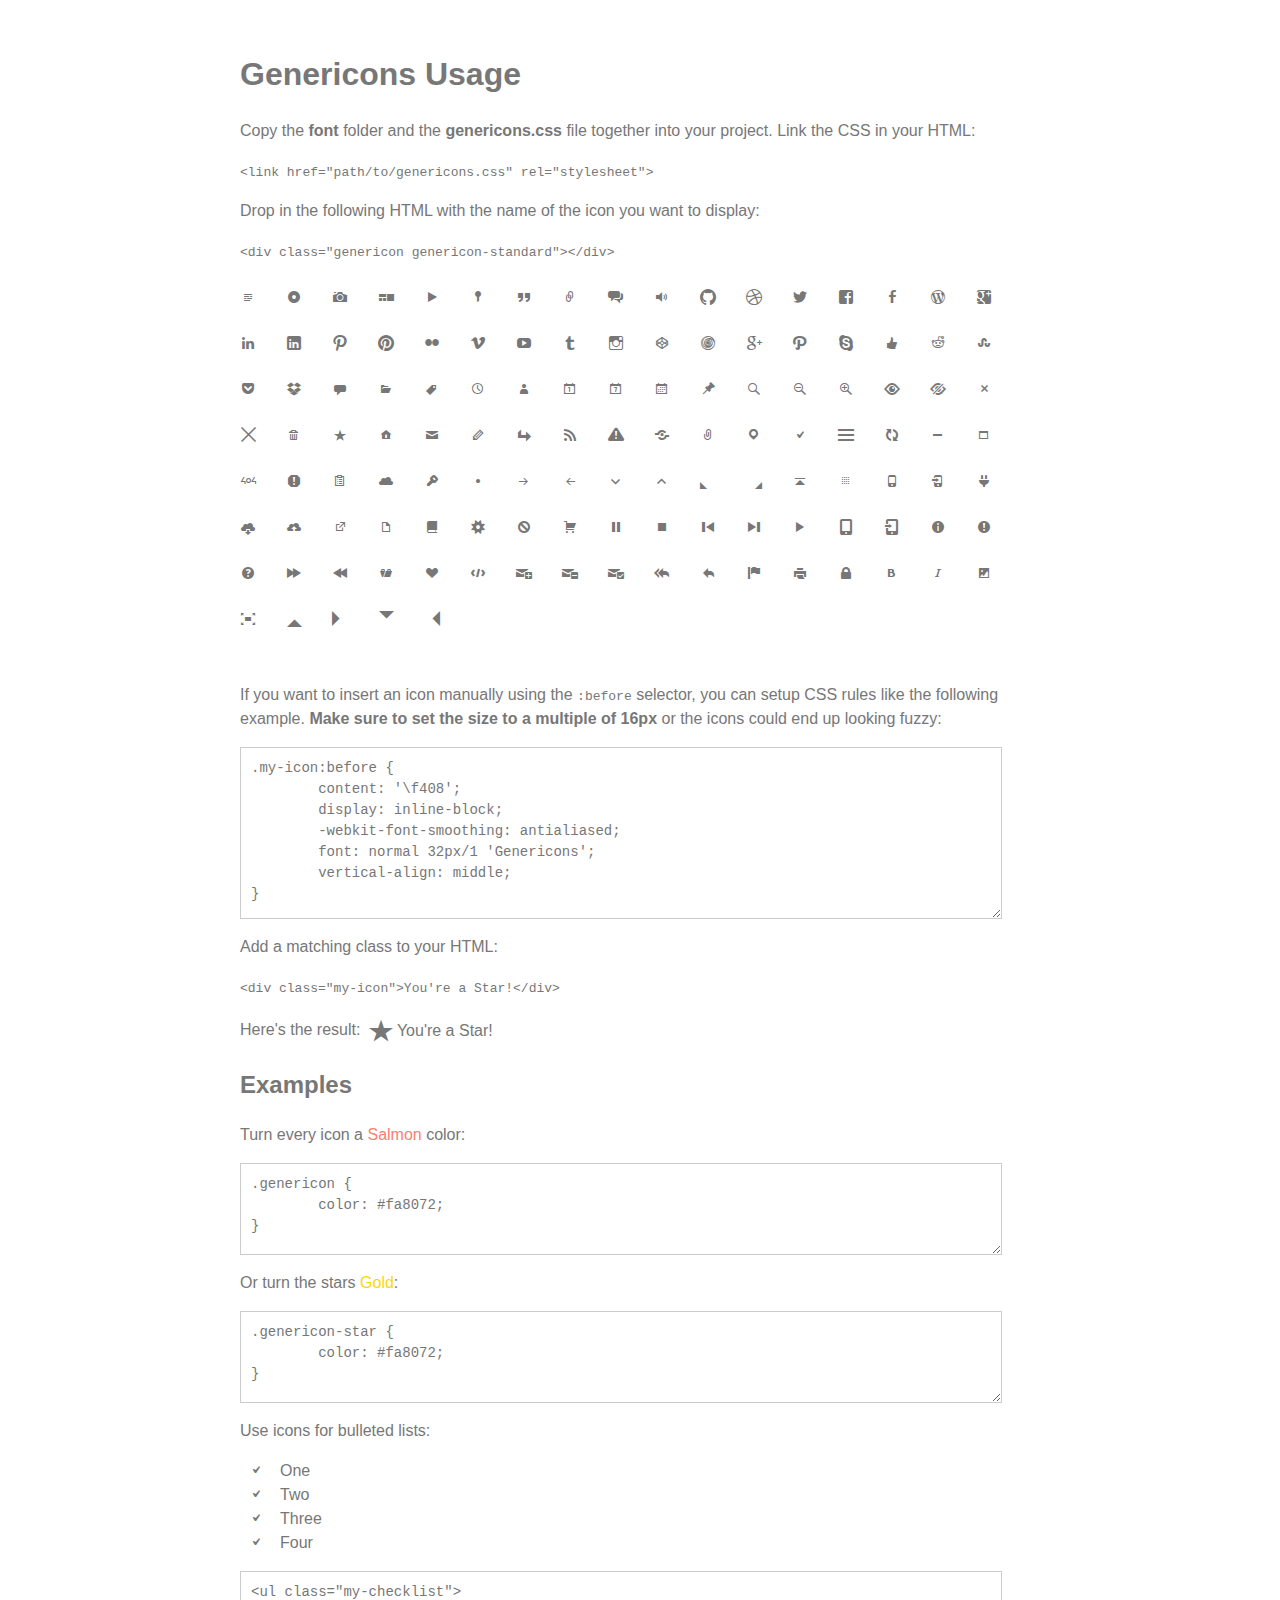
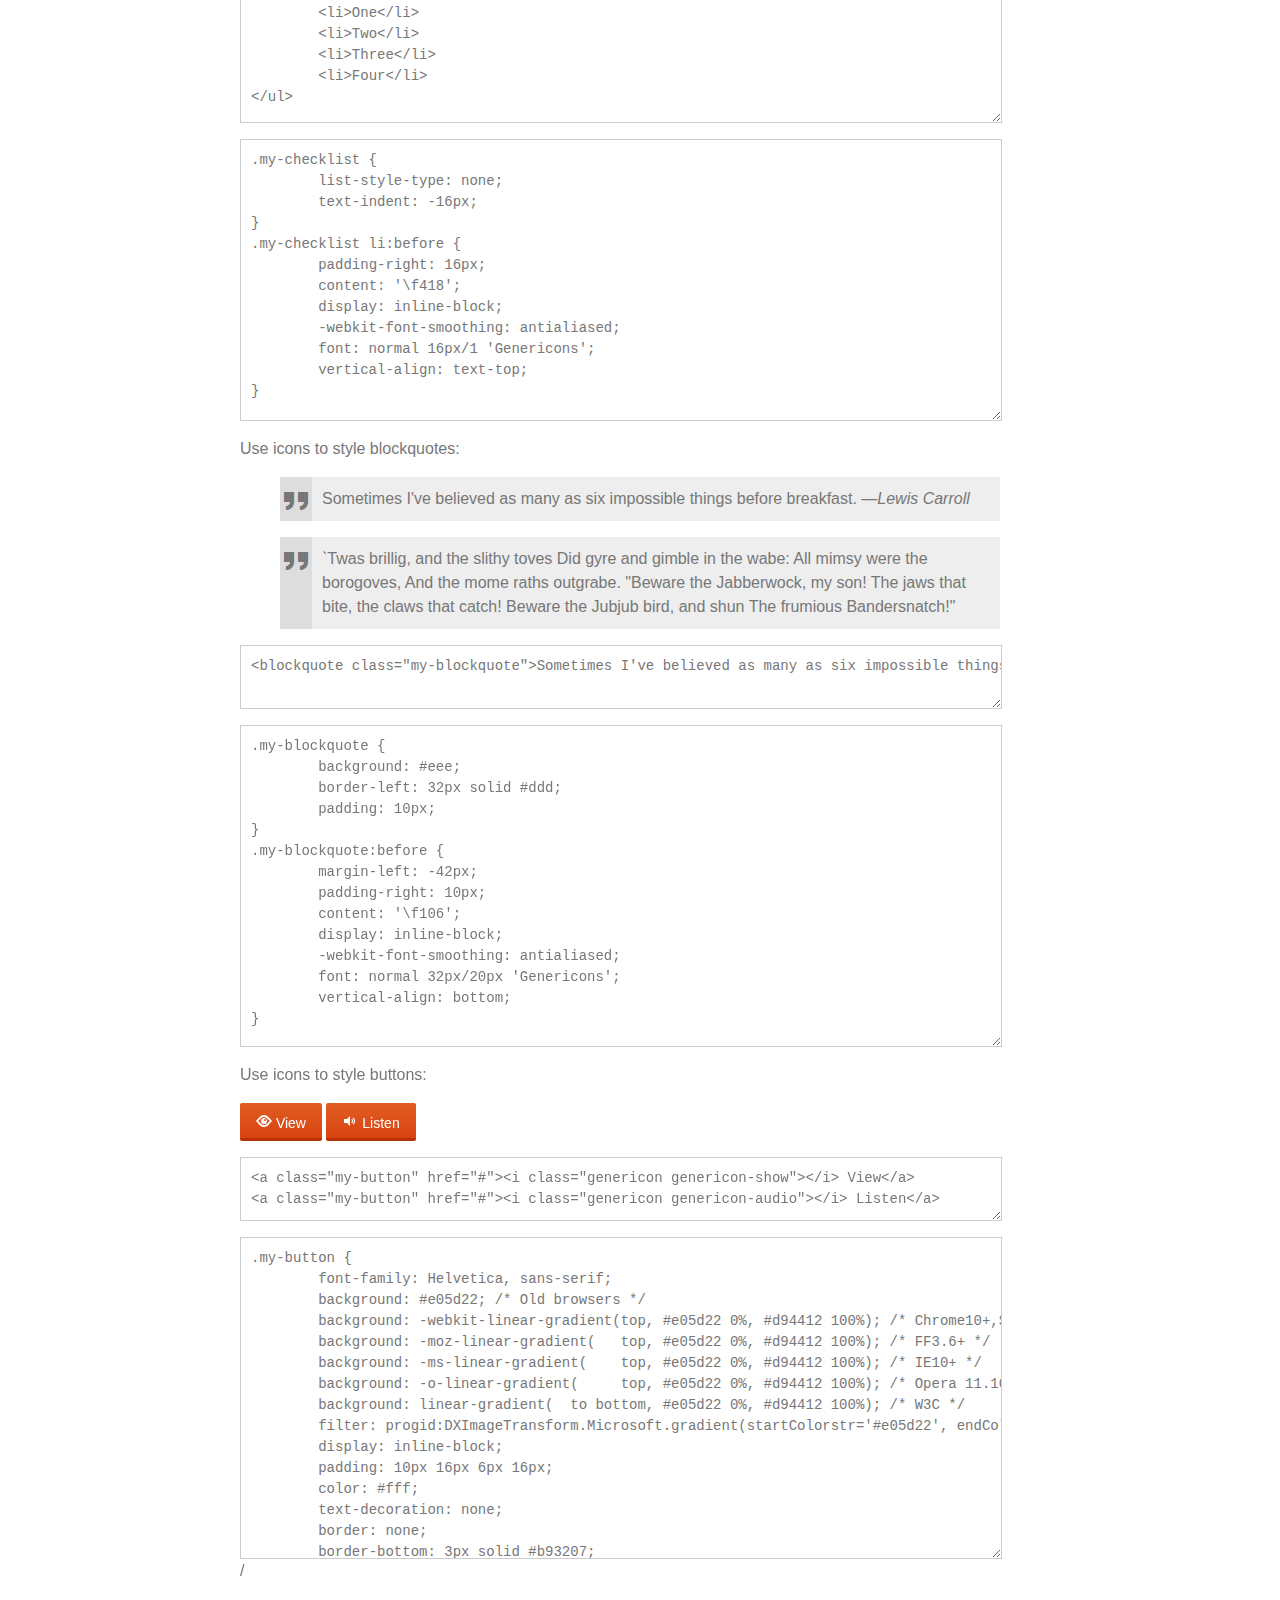
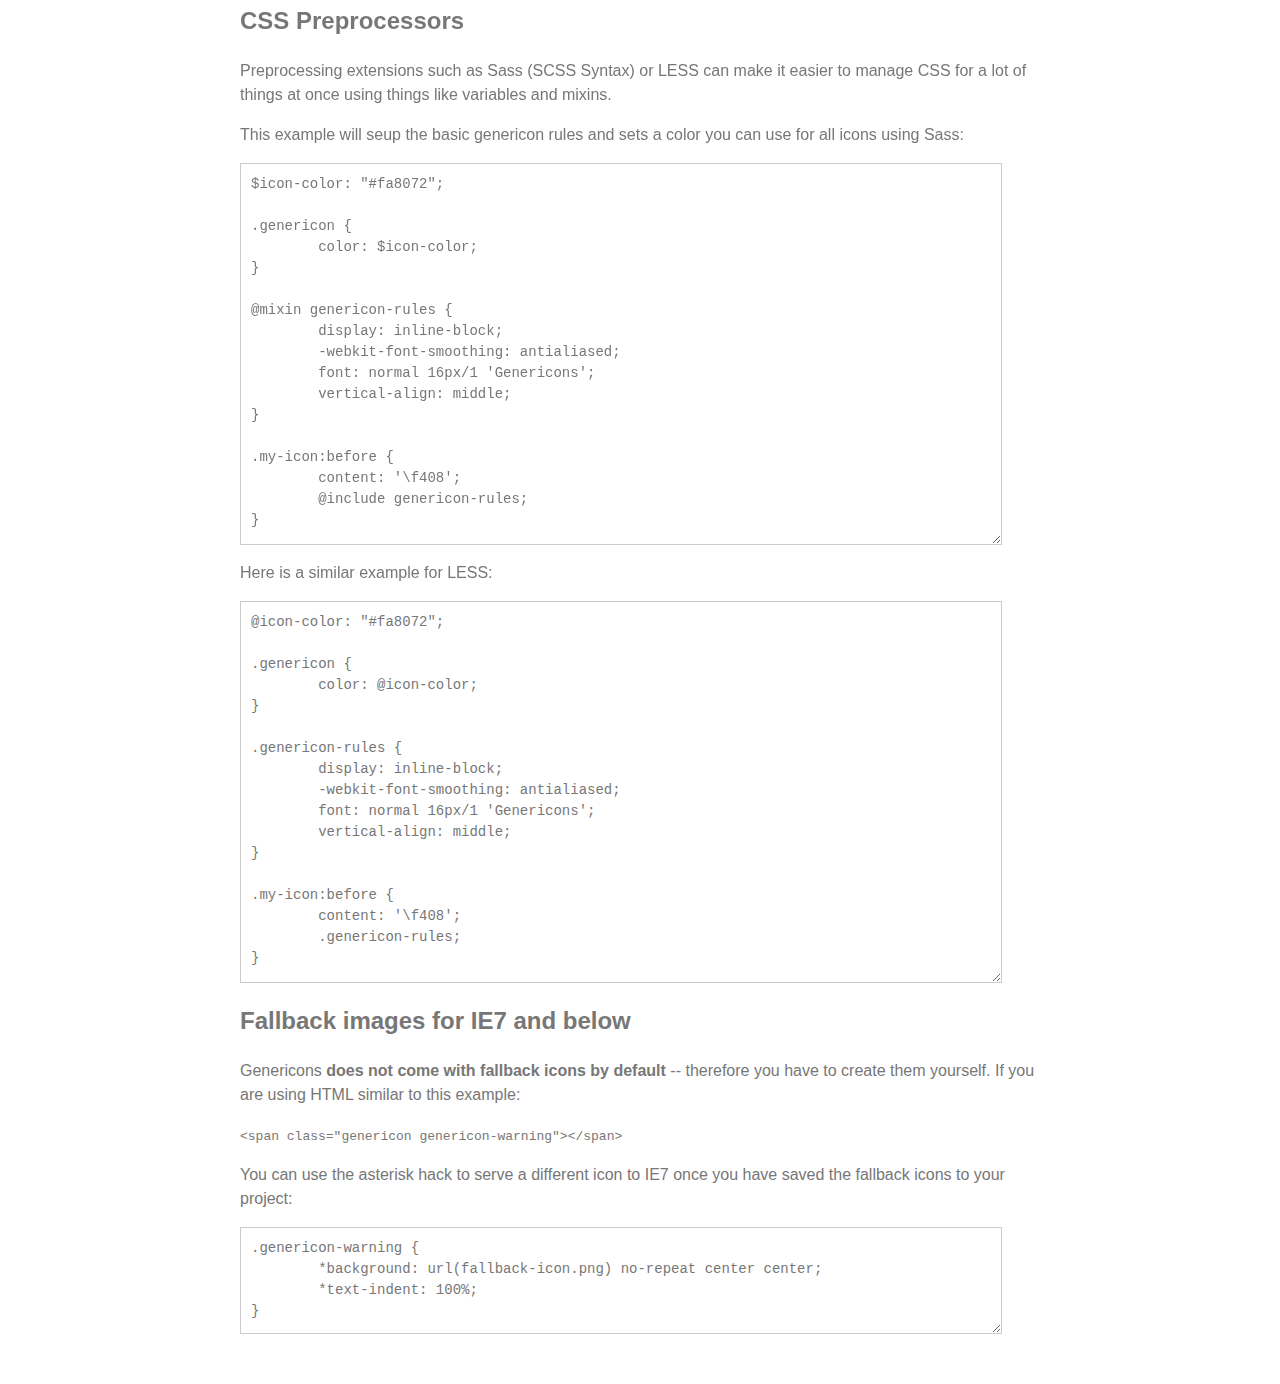
<file: calle8/wp-content/themes/twentyfourteen/genericons/example.html>
<!DOCTYPE html>
<html dir="ltr" lang="en">
<head>
<title>Genericons</title>
<link rel="stylesheet" href="genericons.css">
<style type="text/css">
body {
	font-family: sans-serif;
	line-height: 1.5;
	width: 800px;
	margin: 50px auto;
	color: #777;
	background: white;
}
.icons {
	overflow: hidden;
	padding: 10px 0;
}
.icons div {
	cursor: pointer;
	float: left;
	margin: 0 30px 30px 0;
}
.icons:hover div {
	background: #f7f7f7;
}
.code {
        display: block;
        font: 14px/1.5 monospace;
        width: 740px;
        white-space: pre;
        border: 1px solid #ccc;
        padding: 10px;
        color: #777;
        overflow: auto;
}
.my-icon:before {
	content: '\f408';
        display: inline-block;
        -webkit-font-smoothing: antialiased;
        font: normal 32px/1 'Genericons';
        vertical-align: middle;
}
/* For the Examples */
.my-checklist {
	list-style-type: none;
	text-indent: -16px;
}
.my-checklist li:before {
	padding-right: 16px;
	content: '\f418';
        display: inline-block;
        -webkit-font-smoothing: antialiased;
        font: normal 16px/1 'Genericons';
        vertical-align: text-top;
}
.my-blockquote {
	background: #eee;
	border-left: 32px solid #ddd;
	padding: 10px;
}
.my-blockquote:before {
	margin-left: -42px;
	padding-right: 10px;
        content: '\f106';
        display: inline-block;
        -webkit-font-smoothing: antialiased;
        font: normal 32px/20px 'Genericons';
        vertical-align: bottom;
}
.my-button {
	font-family: Helvetica, sans-serif;
	font-size: 14px;
	background: #e05d22; /* Old browsers */
	background: -webkit-linear-gradient(top, #e05d22 0%, #d94412 100%); /* Chrome10+,Safari5.1+ */
	background: -moz-linear-gradient(   top, #e05d22 0%, #d94412 100%); /* FF3.6+ */
	background: -ms-linear-gradient(    top, #e05d22 0%, #d94412 100%); /* IE10+ */
	background: -o-linear-gradient(     top, #e05d22 0%, #d94412 100%); /* Opera 11.10+ */
	background: linear-gradient(  to bottom, #e05d22 0%, #d94412 100%); /* W3C */
	filter: progid:DXImageTransform.Microsoft.gradient(startColorstr='#e05d22', endColorstr='#d94412', GradientType=0); /* IE6-9 */
	display: inline-block;
	padding: 10px 16px 4px 16px;
	color: #fff;
	text-decoration: none;
	border: none;
	border-bottom: 3px solid #b93207;
	border-radius: 2px;
}
.my-button:hover,
.my-button:focus {
	background: #ed6a31; /* Old browsers */
	background: -webkit-linear-gradient(top, #ed6a31 0%, #e55627 100%); /* Chrome10+,Safari5.1+ */
	background: -moz-linear-gradient(   top, #ed6a31 0%, #e55627 100%); /* FF3.6+ */
	background: -ms-linear-gradient(    top, #ed6a31 0%, #e55627 100%); /* IE10+ */
	background: -o-linear-gradient(     top, #ed6a31 0%, #e55627 100%); /* Opera 11.10+ */
	background: linear-gradient(  to bottom, #ed6a31 0%, #e55627 100%); /* W3C */
	filter: progid:DXImageTransform.Microsoft.gradient(startColorstr='#ed6a31', endColorstr='#e55627', GradientType=0); /* IE6-9 */
	outline: none;
}
.my-button:active {
	background: #d94412; /* Old browsers */
	background: -webkit-linear-gradient(top, #d94412 0%, #e05d22 100%); /* Chrome10+,Safari5.1+ */
	background: -moz-linear-gradient(   top, #d94412 0%, #e05d22 100%); /* FF3.6+ */
	background: -ms-linear-gradient(    top, #d94412 0%, #e05d22 100%); /* IE10+ */
	background: -o-linear-gradient(     top, #d94412 0%, #e05d22 100%); /* Opera 11.10+ */
	background: linear-gradient(  to bottom, #d94412 0%, #e05d22 100%); /* W3C */
	filter: progid:DXImageTransform.Microsoft.gradient(startColorstr='#d94412', endColorstr='#e05d22', GradientType=0); /* IE6-9 */
	border: none;
	border-top: 3px solid #b93207;
	padding: 6px 16px 7px 16px;
}
</style>
</head>
<body>

<div class="section">

	<h1>Genericons Usage</h1>

	<p>Copy the <strong>font</strong> folder and the <strong>genericons.css</strong> file together into your project. Link the CSS in your HTML:</p>

	<p><code>&lt;link href="path/to/genericons.css" rel="stylesheet"&gt;</code></p>

	<p>Drop in the following HTML with the name of the icon you want to display:</p>

	<p><code>&lt;div class="genericon genericon-standard"&gt;&lt;/div&gt;</code></p>

	<div class="icons">
	
		<!-- post formats -->
		<div alt="f100" class="genericon genericon-standard"></div>
		<div alt="f101" class="genericon genericon-aside"></div>
		<div alt="f102" class="genericon genericon-image"></div>
		<div alt="f103" class="genericon genericon-gallery"></div>
		<div alt="f104" class="genericon genericon-video"></div>
		<div alt="f105" class="genericon genericon-status"></div>
		<div alt="f106" class="genericon genericon-quote"></div>
		<div alt="f107" class="genericon genericon-link"></div>
		<div alt="f108" class="genericon genericon-chat"></div>
		<div alt="f109" class="genericon genericon-audio"></div>

		<!-- social icons -->
		<div alt="f200" class="genericon genericon-github"></div>
		<div alt="f201" class="genericon genericon-dribbble"></div>
		<div alt="f202" class="genericon genericon-twitter"></div>
		<div alt="f203" class="genericon genericon-facebook"></div>
		<div alt="f204" class="genericon genericon-facebook-alt"></div>
		<div alt="f205" class="genericon genericon-wordpress"></div>
		<div alt="f206" class="genericon genericon-googleplus"></div>
		<div alt="f207" class="genericon genericon-linkedin"></div>
		<div alt="f208" class="genericon genericon-linkedin-alt"></div>
		<div alt="f209" class="genericon genericon-pinterest"></div>
		<div alt="f210" class="genericon genericon-pinterest-alt"></div>
		<div alt="f211" class="genericon genericon-flickr"></div>
		<div alt="f212" class="genericon genericon-vimeo"></div>
		<div alt="f213" class="genericon genericon-youtube"></div>
		<div alt="f214" class="genericon genericon-tumblr"></div>
		<div alt="f215" class="genericon genericon-instagram"></div>
		<div alt="f216" class="genericon genericon-codepen"></div>
		<div alt="f217" class="genericon genericon-polldaddy"></div>
		<div alt="f218" class="genericon genericon-googleplus-alt"></div>
		<div alt="f219" class="genericon genericon-path"></div>
		<div alt="f220" class="genericon genericon-skype"></div>
		<div alt="f221" class="genericon genericon-digg"></div>
		<div alt="f222" class="genericon genericon-reddit"></div>
		<div alt="f223" class="genericon genericon-stumbleupon"></div>
		<div alt="f224" class="genericon genericon-pocket"></div>
		<div alt="f225" class="genericon genericon-dropbox"></div>

		<!-- meta icons -->
		<div alt="f300" class="genericon genericon-comment"></div>
		<div alt="f301" class="genericon genericon-category"></div>
		<div alt="f302" class="genericon genericon-tag"></div>
		<div alt="f303" class="genericon genericon-time"></div>
		<div alt="f304" class="genericon genericon-user"></div>
		<div alt="f305" class="genericon genericon-day"></div>
		<div alt="f306" class="genericon genericon-week"></div>
		<div alt="f307" class="genericon genericon-month"></div>
		<div alt="f308" class="genericon genericon-pinned"></div>

		<!-- other icons -->
		<div alt="f400" class="genericon genericon-search"></div>
		<div alt="f401" class="genericon genericon-unzoom"></div>
		<div alt="f402" class="genericon genericon-zoom"></div>
		<div alt="f403" class="genericon genericon-show"></div>
		<div alt="f404" class="genericon genericon-hide"></div>
		<div alt="f405" class="genericon genericon-close"></div>
		<div alt="f406" class="genericon genericon-close-alt"></div>
		<div alt="f407" class="genericon genericon-trash"></div>
		<div alt="f408" class="genericon genericon-star"></div>
		<div alt="f409" class="genericon genericon-home"></div>
		<div alt="f410" class="genericon genericon-mail"></div>
		<div alt="f411" class="genericon genericon-edit"></div>
		<div alt="f412" class="genericon genericon-reply"></div>
		<div alt="f413" class="genericon genericon-feed"></div>
		<div alt="f414" class="genericon genericon-warning"></div>
		<div alt="f415" class="genericon genericon-share"></div>
		<div alt="f416" class="genericon genericon-attachment"></div>
		<div alt="f417" class="genericon genericon-location"></div>
		<div alt="f418" class="genericon genericon-checkmark"></div>
		<div alt="f419" class="genericon genericon-menu"></div>
		<div alt="f420" class="genericon genericon-refresh"></div>
		<div alt="f421" class="genericon genericon-minimize"></div>
		<div alt="f422" class="genericon genericon-maximize"></div>
		<div alt="f423" class="genericon genericon-404"></div>
		<div alt="f424" class="genericon genericon-spam"></div>
		<div alt="f425" class="genericon genericon-summary"></div>
		<div alt="f426" class="genericon genericon-cloud"></div>
		<div alt="f427" class="genericon genericon-key"></div>
		<div alt="f428" class="genericon genericon-dot"></div>
		<div alt="f429" class="genericon genericon-next"></div>
		<div alt="f430" class="genericon genericon-previous"></div>
		<div alt="f431" class="genericon genericon-expand"></div>
		<div alt="f432" class="genericon genericon-collapse"></div>
		<div alt="f433" class="genericon genericon-dropdown"></div>
		<div alt="f434" class="genericon genericon-dropdown-left"></div>
		<div alt="f435" class="genericon genericon-top"></div>
		<div alt="f436" class="genericon genericon-draggable"></div>
		<div alt="f437" class="genericon genericon-phone"></div>
		<div alt="f438" class="genericon genericon-send-to-phone"></div>
		<div alt="f439" class="genericon genericon-plugin"></div>
		<div alt="f440" class="genericon genericon-cloud-download"></div>
		<div alt="f441" class="genericon genericon-cloud-upload"></div>
		<div alt="f442" class="genericon genericon-external"></div>
		<div alt="f443" class="genericon genericon-document"></div>
		<div alt="f444" class="genericon genericon-book"></div>
		<div alt="f445" class="genericon genericon-cog"></div>
		<div alt="f446" class="genericon genericon-unapprove"></div>
		<div alt="f447" class="genericon genericon-cart"></div>
		<div alt="f448" class="genericon genericon-pause"></div>
		<div alt="f449" class="genericon genericon-stop"></div>
		<div alt="f450" class="genericon genericon-skip-back"></div>
		<div alt="f451" class="genericon genericon-skip-ahead"></div>
		<div alt="f452" class="genericon genericon-play"></div>
		<div alt="f453" class="genericon genericon-tablet"></div>
		<div alt="f454" class="genericon genericon-send-to-tablet"></div>
		<div alt="f455" class="genericon genericon-info"></div>
		<div alt="f456" class="genericon genericon-notice"></div>
		<div alt="f457" class="genericon genericon-help"></div>
		<div alt="f458" class="genericon genericon-fastforward"></div>
		<div alt="f459" class="genericon genericon-rewind"></div>
		<div alt="f460" class="genericon genericon-portfolio"></div>
		<div alt="f461" class="genericon genericon-heart"></div>
		<div alt="f462" class="genericon genericon-code"></div>
		<div alt="f463" class="genericon genericon-subscribe"></div>
		<div alt="f464" class="genericon genericon-unsubscribe"></div>
		<div alt="f465" class="genericon genericon-subscribed"></div>
		<div alt="f466" class="genericon genericon-reply-alt"></div>
		<div alt="f467" class="genericon genericon-reply-single"></div>
		<div alt="f468" class="genericon genericon-flag"></div>
		<div alt="f469" class="genericon genericon-print"></div>
		<div alt="f470" class="genericon genericon-lock"></div>
		<div alt="f471" class="genericon genericon-bold"></div>
		<div alt="f472" class="genericon genericon-italic"></div>
		<div alt="f473" class="genericon genericon-picture"></div>
		<div alt="f474" class="genericon genericon-fullscreen"></div>

		<!-- generic shapes -->
		<div alt="f500" class="genericon genericon-uparrow"></div>
		<div alt="f501" class="genericon genericon-rightarrow"></div>
		<div alt="f502" class="genericon genericon-downarrow"></div>
		<div alt="f503" class="genericon genericon-leftarrow"></div>

	</div>

	<p>If you want to insert an icon manually using the <code>:before</code> selector, you can setup CSS rules like the following example. <strong>Make sure to set the size to a multiple of 16px</strong> or the icons could end up looking fuzzy:</p>

<p><textarea class="code" style="min-height: 150px;" onclick="select();">.my-icon:before {
	content: '\f408';
        display: inline-block;
        -webkit-font-smoothing: antialiased;
        font: normal 32px/1 'Genericons';
        vertical-align: middle;
}</textarea></p>

	<p>Add a matching class to your HTML:</p>

	<p><code>&lt;div class="my-icon"&gt;You're a Star!&lt;/div&gt;</code></p>

	<p>Here's the result: <span class="my-icon">You're a Star!</span></p>

	<h2>Examples</h2>

	<p>Turn every icon a <span style="color: #fa8072;">Salmon</span> color:</p>

<p><textarea class="code" style="min-height: 70px" onclick="select();">
.genericon {
	color: #fa8072;
}</textarea></p>

	<p>Or turn the stars <span style="color: #ffd700;">Gold</span>:</p>

<p><textarea class="code" style="min-height: 70px" onclick="select();">
.genericon-star {
	color: #fa8072;
}</textarea></p>

	<p>Use icons for bulleted lists:</p>

	<ul class="my-checklist">
		<li>One</li>
		<li>Two</li>
		<li>Three</li>
		<li>Four</li>
	</ul>

<p><textarea class="code" style="min-height: 130px" onclick="select();">
<ul class="my-checklist">
	<li>One</li>
	<li>Two</li>
	<li>Three</li>
	<li>Four</li>
</ul></textarea></p>

<p><textarea class="code" style="min-height: 260px;" onclick="select();">
.my-checklist {
	list-style-type: none;
	text-indent: -16px;
}
.my-checklist li:before {
	padding-right: 16px;
	content: '\f418';
        display: inline-block;
        -webkit-font-smoothing: antialiased;
        font: normal 16px/1 'Genericons';
        vertical-align: text-top;
}</textarea></p>

	<p>Use icons to style blockquotes:</p>

	<blockquote class="my-blockquote">Sometimes I've believed as many as six impossible things before breakfast. &mdash;<em>Lewis Carroll</em></blockquote>
	<blockquote class="my-blockquote">`Twas brillig, and the slithy toves Did gyre and gimble in the wabe: All mimsy were the borogoves, And the mome raths outgrabe. "Beware the Jabberwock, my son!  The jaws that bite, the claws that catch!  Beware the Jubjub bird, and shun The frumious Bandersnatch!"</blockquote>

<p><textarea class="code" style="min-height: 40px;" onclick="select();"><blockquote class="my-blockquote">Sometimes I've believed as many as six impossible things before breakfast. &mdash;<em>Lewis Carroll</em></blockquote></textarea></p>

<p><textarea class="code" style="min-height: 300px;" onclick="select();">
.my-blockquote {
	background: #eee;
	border-left: 32px solid #ddd;
	padding: 10px;
}
.my-blockquote:before {
	margin-left: -42px;
	padding-right: 10px;
        content: '\f106';
        display: inline-block;
        -webkit-font-smoothing: antialiased;
        font: normal 32px/20px 'Genericons';
        vertical-align: bottom;
} </textarea></p>

	<p>Use icons to style buttons:</p>

	<a class="my-button" href="javascript:void()"><i class="genericon genericon-show"></i> View</a>
	<a class="my-button" href="javascript:void()"><i class="genericon genericon-audio"></i> Listen</a>

<p><textarea class="code" style="min-height: 40px;" onclick="select();"><a class="my-button" href="#"><i class="genericon genericon-show"></i> View</a>
<a class="my-button" href="#"><i class="genericon genericon-audio"></i> Listen</a></textarea></p>

<p><textarea class="code" style="min-height: 300px;" onclick="select();">
.my-button {
	font-family: Helvetica, sans-serif;
	background: #e05d22; /* Old browsers */
	background: -webkit-linear-gradient(top, #e05d22 0%, #d94412 100%); /* Chrome10+,Safari5.1+ */
	background: -moz-linear-gradient(   top, #e05d22 0%, #d94412 100%); /* FF3.6+ */
	background: -ms-linear-gradient(    top, #e05d22 0%, #d94412 100%); /* IE10+ */
	background: -o-linear-gradient(     top, #e05d22 0%, #d94412 100%); /* Opera 11.10+ */
	background: linear-gradient(  to bottom, #e05d22 0%, #d94412 100%); /* W3C */
	filter: progid:DXImageTransform.Microsoft.gradient(startColorstr='#e05d22', endColorstr='#d94412', GradientType=0); /* IE6-9 */
	display: inline-block;
	padding: 10px 16px 6px 16px;
	color: #fff;
	text-decoration: none;
	border: none;
	border-bottom: 3px solid #b93207;
	border-radius: 2px;
}

.my-button:hover,
.my-button:focus {
	background: #ed6a31; /* Old browsers */
	background: -webkit-linear-gradient(top, #ed6a31 0%, #e55627 100%); /* Chrome10+,Safari5.1+ */
	background: -moz-linear-gradient(   top, #ed6a31 0%, #e55627 100%); /* FF3.6+ */
	background: -ms-linear-gradient(    top, #ed6a31 0%, #e55627 100%); /* IE10+ */
	background: -o-linear-gradient(     top, #ed6a31 0%, #e55627 100%); /* Opera 11.10+ */
	background: linear-gradient(  to bottom, #ed6a31 0%, #e55627 100%); /* W3C */
	filter: progid:DXImageTransform.Microsoft.gradient(startColorstr='#ed6a31', endColorstr='#e55627', GradientType=0); /* IE6-9 */
	outline: none;
}

.my-button:active {
	background: #d94412; /* Old browsers */
	background: -webkit-linear-gradient(top, #d94412 0%, #e05d22 100%); /* Chrome10+,Safari5.1+ */
	background: -moz-linear-gradient(   top, #d94412 0%, #e05d22 100%); /* FF3.6+ */
	background: -ms-linear-gradient(    top, #d94412 0%, #e05d22 100%); /* IE10+ */
	background: -o-linear-gradient(     top, #d94412 0%, #e05d22 100%); /* Opera 11.10+ */
	background: linear-gradient(  to bottom, #d94412 0%, #e05d22 100%); /* W3C */
	filter: progid:DXImageTransform.Microsoft.gradient(startColorstr='#d94412', endColorstr='#e05d22', GradientType=0); /* IE6-9 */
	border: none;
	border-top: 3px solid #b93207;
	padding: 6px 16px 10px 16px;
}</textarea>/</p>

	<h2>CSS Preprocessors</h2>

	<p>Preprocessing extensions such as Sass (SCSS Syntax) or LESS</a> can make it easier to manage CSS for a lot of things at once using things like variables and mixins.</p>

	<p>This example will seup the basic genericon rules and sets a color you can use for all icons using Sass:</p>

<p><textarea class="code" style="min-height: 360px;" onclick="select();">$icon-color: "#fa8072";

.genericon {
        color: $icon-color;
}

@mixin genericon-rules {
        display: inline-block;
        -webkit-font-smoothing: antialiased;
        font: normal 16px/1 'Genericons';
        vertical-align: middle;
}

.my-icon:before {
	content: '\f408';
        @include genericon-rules;
}</textarea></p>

	<p>Here is a similar example for LESS:</p>

<p><textarea class="code" style="min-height: 360px;" onclick="select();">@icon-color: "#fa8072";

.genericon {
        color: @icon-color;
}

.genericon-rules {
        display: inline-block;
        -webkit-font-smoothing: antialiased;
        font: normal 16px/1 'Genericons';
        vertical-align: middle;
}

.my-icon:before {
	content: '\f408';
        .genericon-rules;
}</textarea></p>

	<h2>Fallback images for IE7 and below</h2>

	<p>Genericons <strong>does not come with fallback icons by default</strong> -- therefore you have to create them yourself. If you are using HTML similar to this example:

	<p><code>&lt;span class="genericon genericon-warning"&gt;&lt;/span&gt;</code></p>

	<p>You can use the asterisk hack to serve a different icon to IE7 once you have saved the fallback icons to your project:</p>

<textarea class="code" style="min-height: 85px;" onclick="select();">.genericon-warning {
        *background: url(fallback-icon.png) no-repeat center center;
        *text-indent: 100%;
}</textarea>

</div>

</body>
</html>
</file>
<file: css animation/css/main.css>
/*! Building Interfaces HTML5 template */
/* ==========================================================================
   Custom styles
   ========================================================================== */

html {
    background: url('../img/chalkboard.jpg') repeat center center fixed;
    /*    Background Credit: http://thepatternlibrary.com/#chalkboard*/
    
    background-size: contain;
    margin: 0 auto;
}

body {
    width: auto;
    text-align: center;
}

#icons {
    margin-left: 5%;
}

h1 {
    color: white;
    font-family: 'Rokkitt', serif;
    font-size: 52px;
}

h2 {
    color: white;
    font-family: 'Rokkitt', serif;
    font-size: 36px;
}

p {}

/*button styling credit: http://css3buttongenerator.com/*/
button {
    -webkit-border-radius: 0;
    -moz-border-radius: 0;
    border-radius: 0px;
    font-family: Arial;
    color: #ffffff;
    font-size: 20px;
    background: #111;
    padding: 10px 20px 10px 20px;
    border: solid #333 1px;
    text-decoration: none;
    width: 7em;
    margin: .3em;
}

button:hover {
    background: #444444;
    text-decoration: none;
}

#start_over:hover {
    background: darkred;
    text-decoration: none;
}
/* ==========================================================================
   Helper classes
   ========================================================================== */

.clearfix:before,
.clearfix:after {
    content: " ";
    display: table;
}

.clearfix:after {
    clear: both;
}

.clearfix {
    *zoom: 1;
}
/* ==========================================================================
   Media Queries
   ========================================================================== */
/* Mobile */

@media only screen and (min-width: 480px) {}
/* Intermediate */

@media only screen and (min-width: 768px) {}
/* Wide */

@media only screen and (min-width: 1140px) {}
/* ==========================================================================
   Print styles
   ========================================================================== */

@media print {
    * {
        background: transparent !important;
        color: #000 !important;
        box-shadow: none !important;
        text-shadow: none !important;
    }
    a,
    a:visited {
        text-decoration: underline;
    }
    a[href]:after {
        content: " (" attr(href) ")";
    }
    abbr[title]:after {
        content: " (" attr(title) ")";
    }
    .ir a:after,
    a[href^="javascript:"]:after,
    a[href^="#"]:after {
        content: "";
    }
    pre,
    blockquote {
        border: 1px solid #999;
        page-break-inside: avoid;
    }
    thead {
        display: table-header-group;
    }
    tr,
    img {
        page-break-inside: avoid;
    }
    img {
        max-width: 100% !important;
    }
    @page {
        margin: 0.5cm;
    }
    p,
    h2,
    h3 {
        orphans: 3;
        widows: 3;
    }
    h2,
    h3 {
        page-break-after: avoid;
    }
}
</file>
<file: Recipe Desktop/css/main.css>
/*! Building Interfaces HTML5 template */
/* ==========================================================================
   Custom styles
   ========================================================================== */

html {
    background: url('../assets/wood.jpg') no-repeat center center fixed;
    background-size: cover;
    margin: 0 auto;
    max-width: 960px;
}

h1 {
    font-family: 'Squada One', cursive;
    font-size: 60px;
    color: #CC9900;
    text-align: center;
    text-shadow: 1px 1px 1px #000;
}

h2 {
    font-family: 'Titillium Web', sans-serif;
    font-size: 46px;
    color: #CC9900;
    text-align: center;
    text-shadow: 1px 1px 1px #000;
}

ol li {
margin-bottom: 12px;
    line-height: normal;
}    


ol,
ul {
    max-width: 520px;
}

ol,
ul,
p {
    padding-left: 35px;
    padding-right: 35px;
    color: #FFFFFF;
}

table {
    padding-left: 35px;
    padding-right: 35px;
    color: #FFFFFF;
    width: 320px;
    text-align: center;
}

.plateimg {
    padding-top: 40px;
    padding-bottom: 40px;
}

body,
caption {
    font-family: 'Titillium Web', sans-serif;
    font-size: 24px;
    line-height: 200%;
}

.flex {
    display: flex;
    flex-direction: column;
}

.about {
    display: flex;
    flex-direction: row;
    justify-content: flex-start;
}

.ingredients_headers {
    display: flex;
    flex-direction: row;
    justify-content: space-around;
    align-content: stretch;
}

.ingredients {
    display: flex;
    flex-direction: row;
    justify-content: space-around;
}

.preparation {
    display: flex;
    flex-direction: row;
    justify-content: flex-start;
}

.instructions {
    display: flex;
    flex-direction: row;
    justify-content: flex-start;
}

.instr_imgs {
    display: flex;
    flex-direction: column;
    align-items: flex-end;
}

.serving {
    display: flex;
    flex-direction: row;
    justify-content: center;
}
/* ==========================================================================
   Helper classes
   ========================================================================== */

.clearfix:before,
.clearfix:after {
    content: " ";
    display: table;
}

.clearfix:after {
    clear: both;
}

.clearfix {
    *zoom: 1;
}
/* ==========================================================================
   Media Queries
   ========================================================================== */
/* Mobile */

@media only screen and (min-width: 480px) {}
/* Intermediate */

@media only screen and (min-width: 768px) {}
/* Wide */

@media only screen and (min-width: 1140px) {}
/* ==========================================================================
   Print styles
   ========================================================================== */

@media print {
    * {
        background: transparent !important;
        color: #000 !important;
        box-shadow: none !important;
        text-shadow: none !important;
    }
    a,
    a:visited {
        text-decoration: underline;
    }
    a[href]:after {
        content: " (" attr(href) ")";
    }
    abbr[title]:after {
        content: " (" attr(title) ")";
    }
    .ir a:after,
    a[href^="javascript:"]:after,
    a[href^="#"]:after {
        content: "";
    }
    pre,
    blockquote {
        border: 1px solid #999;
        page-break-inside: avoid;
    }
    thead {
        display: table-header-group;
    }
    tr,
    img {
        page-break-inside: avoid;
    }
    img {
        max-width: 100% !important;
    }
    @page {
        margin: 0.5cm;
    }
    p,
    h2,
    h3 {
        orphans: 3;
        widows: 3;
    }
    h2,
    h3 {
        page-break-after: avoid;
    }
}
</file>
<file: Recipe Responsive/css/main.css>
/*! Building Interfaces HTML5 template */
/* ==========================================================================
   Custom styles
   ========================================================================== */

h1 {
    font-family: 'Squada One', cursive;
    font-size: 2.5em;
    color: #CC9900;
    text-align: center;
    text-shadow: 1px 1px 1px #000;
}

h2 {
    font-family: 'Titillium Web', sans-serif;
    font-size: 1.92em;
    color: #CC9900;
    text-align: center;
    text-shadow: 1px 1px 1px #000;
}

ol li {
    margin-bottom: .5em;
    line-height: normal;
}

ol,
ul {
    max-width: 21.67em;
}

ol,
ul,
p {
    padding-left: 1.5em;
    padding-right: 1.5em;
    color: #FFFFFF;
}

figcaption {
    color: #B2B2B2;
    font-size: .75em;
    text-align: center;
}

img {
    max-width: 100%;
    height: auto;
    height: auto;
}

table caption {
    color: #CCCC99;
}

.info {
 list-style-type: none; 
}

.equipment :first-child {
 list-style-type: none; 
}

.ingredients {
    padding-left: 2em;
    padding-right: 2em;
}

.flex {
    display: flex;
    flex-direction: column;
}

.instr_imgs {
    display: flex;
    flex-direction: column;
    align-items: flex-end;
}
/* ==========================================================================
   Helper classes
   ========================================================================== */

.clearfix:before,
.clearfix:after {
    content: " ";
    display: table;
}

.clearfix:after {
    clear: both;
}

.clearfix {
    *zoom: 1;
}
/* ==========================================================================
   Media Queries
   ========================================================================== */
/* Mobile */

@media only screen and (max-width: 667px) {
    html {
        background: url('../assets/wood.jpg') no-repeat center center fixed;
        background-size: cover;
        margin: 0 auto;
        max-width: 380px;
    }
    body,
    caption {
        font-family: 'Titillium Web', sans-serif;
        font-size: 19px;
        line-height: 200%;
    }
    table {
        padding-left: 1.4583em;
        padding-right: 1.4583em;
        color: #FFFFFF;
        width: 13.3333em;
        text-align: center;
    }
    .about {
        display: flex;
        flex-direction: column;
        justify-content: center;
        align-items: center;
    }
    
    .plateimg {
   margin-top: 1em;
}
    .ingredients {
        display: flex;
        flex-direction: column;
        align-items: center;
        justify-content: center;
    }
    .preparation {
        display: flex;
        flex-direction: column;
        align-items: center;
    }
    .preparation img {
        max-width: 90%;
    }
    .instructions {
        display: flex;
        flex-direction: column;
        align-items: center;
    }
    .serving {
        display: flex;
        flex-direction: column;
        align-items: center;
        justify-content: space-around;
    }
}

/* Intermediate */

@media only screen and (min-width: 668px) {
    html {
        background: url('../assets/wood.jpg') no-repeat center center fixed;
        background-size: cover;
        margin: 0 auto;
        max-width: 960px;
    }
    body
    {
        font-family: 'Titillium Web', sans-serif;
        font-size: 24px;
        line-height: 200%;
    }
    
    caption {
        font-family: 'Titillium Web', sans-serif;
        font-size: 24px;
        line-height: 200%;
        text-align: left;
    }
    table {
        padding-left: 1.4583em;
        padding-right: 1.4583em;
        color: #FFFFFF;
        width: 13.3333em;
        text-align: left;
    }
    .about {
        display: flex;
        flex-direction: row;
        align-items: flex-start;
    }
            .plateimg {
   margin-top: 2.3em;
}
    .ingredients {
        display: flex;
        flex-direction: row;
        justify-content: space-around;
        align-items: flex-start;
    }
    .preparation {
        display: flex;
        flex-direction: row;
        justify-content: flex-start;
        align-items: center;
    }
    .instructions {
        display: flex;
        flex-direction: row;
        justify-content: flex-start;
        align-items: center;
    }
    .serving {
        display: flex;
        flex-direction: row;
        justify-content: center;
        align-items: center;
    }
}
/* ==========================================================================
   Print styles
   ========================================================================== */

@media print {
    * {
        background: transparent !important;
        color: #000 !important;
        box-shadow: none !important;
        text-shadow: none !important;
    }
    a,
    a:visited {
        text-decoration: underline;
    }
    a[href]:after {
        content: " (" attr(href) ")";
    }
    abbr[title]:after {
        content: " (" attr(title) ")";
    }
    .ir a:after,
    a[href^="javascript:"]:after,
    a[href^="#"]:after {
        content: "";
    }
    pre,
    blockquote {
        border: 1px solid #999;
        page-break-inside: avoid;
    }
    thead {
        display: table-header-group;
    }
    tr,
    img {
        page-break-inside: avoid;
    }
    img {
        max-width: 100% !important;
    }
    @page {
        margin: 0.5cm;
    }
    p,
    h2,
    h3 {
        orphans: 3;
        widows: 3;
    }
    h2,
    h3 {
        page-break-after: avoid;
    }
}
</file>
<file: Recipe/css/main.css>
/*! Building Interfaces HTML5 template */
/* ==========================================================================
   Custom styles
   ========================================================================== */
html {
    background: url('../assets/wood.jpg') no-repeat center center fixed;
    background-size: cover;
}

h1 {
    font-family: 'Squada One', cursive;
    font-size: 60px;
    color: #CC9900;
    text-align: center;
}

h2 {
    font-family: 'Titillium Web', sans-serif;
    font-size: 46px;
    color: #CC9900;
    text-align: center;
}

ol,
ul {
    max-width: 520px;
}

ol,
ul,
table,
p {
    padding-left: 100px;
    padding-right: 100px;
    color: #FFFFFF;
}

img {
    padding-top: 50px;
    padding-bottom: 50px;
}

body, caption {
    font-family: 'Titillium Web', sans-serif;
    font-size: 24px;
    line-height: 200%;
}

.flex {
    display: flex;
    flex-direction: column;
}

#about {
    display: flex;
    flex-direction: row;
    justify-content: flex-start;
}

#ingredients_headers {
    display: flex;
    flex-direction: row;
    justify-content: space-around;
    align-content: stretch;
}

#ingredients {
    display: flex;
    flex-direction: row;
    justify-content: space-around;
}

#preparation {
    display: flex;
    flex-direction: row;
    justify-content: flex-start;
}

#instructions {
    display: flex;
    flex-direction: row;
    justify-content: flex-start;
}

#instr_imgs {
    display: flex;
    flex-direction: column;
    align-items: flex-end;
}

#serving {
    display: flex;
    flex-direction: row;
    justify-content: center;
}
/* ==========================================================================
   Helper classes
   ========================================================================== */

.clearfix:before,
.clearfix:after {
    content: " ";
    display: table;
}

.clearfix:after {
    clear: both;
}

.clearfix {
    *zoom: 1;
}
/* ==========================================================================
   Media Queries
   ========================================================================== */
/* Mobile */

@media only screen and (min-width: 480px) {}
/* Intermediate */

@media only screen and (min-width: 768px) {}
/* Wide */

@media only screen and (min-width: 1140px) {}
/* ==========================================================================
   Print styles
   ========================================================================== */

@media print {
    * {
        background: transparent !important;
        color: #000 !important;
        box-shadow: none !important;
        text-shadow: none !important;
    }
    a,
    a:visited {
        text-decoration: underline;
    }
    a[href]:after {
        content: " (" attr(href) ")";
    }
    abbr[title]:after {
        content: " (" attr(title) ")";
    }
    .ir a:after,
    a[href^="javascript:"]:after,
    a[href^="#"]:after {
        content: "";
    }
    pre,
    blockquote {
        border: 1px solid #999;
        page-break-inside: avoid;
    }
    thead {
        display: table-header-group;
    }
    tr,
    img {
        page-break-inside: avoid;
    }
    img {
        max-width: 100% !important;
    }
    @page {
        margin: 0.5cm;
    }
    p,
    h2,
    h3 {
        orphans: 3;
        widows: 3;
    }
    h2,
    h3 {
        page-break-after: avoid;
    }
}
</file>
<file: calle8/wp-admin/css/install.css>
html {
	background: #f1f1f1;
	margin: 0 20px;
}

body {
	background: #fff;
	color: #444;
	font-family: "Open Sans", sans-serif;
	margin: 140px auto 25px;
	padding: 20px 20px 10px 20px;
	max-width: 700px;
	-webkit-font-smoothing: subpixel-antialiased;
	-webkit-box-shadow: 0 1px 3px rgba(0,0,0,0.13);
	box-shadow: 0 1px 3px rgba(0,0,0,0.13);
}

a {
	color: #0073aa;
	text-decoration: none;
}

a:hover {
	color: #00a0d2;
}

h1 {
	border-bottom: 1px solid #dedede;
	clear: both;
	color: #666;
	font-size: 24px;
	margin: 30px 0;
	padding: 0;
	padding-bottom: 7px;
	font-weight: normal;
}

h2 {
	font-size: 16px;
}

p, li, dd, dt {
	padding-bottom: 2px;
	font-size: 14px;
	line-height: 1.5;
}

code, .code {
	font-family: Consolas, Monaco, monospace;
}

ul, ol, dl {
	padding: 5px 5px 5px 22px;
}

a img {
	border:0
}
abbr {
	border: 0;
	font-variant: normal;
}

label {
	cursor: pointer;
}

#logo {
	margin: 6px 0 14px 0;
	border-bottom: none;
	text-align:center
}
#logo a {
	background-image: url(../images/w-logo-blue.png?ver=20131202);
	background-image: none, url(../images/wordpress-logo.svg?ver=20131107);
	-webkit-background-size: 84px;
	background-size: 84px;
	background-position: center top;
	background-repeat: no-repeat;
	color: #999;
	height: 84px;
	font-size: 20px;
	font-weight: normal;
	line-height: 1.3em;
	margin: -130px auto 25px;
	padding: 0;
	text-decoration: none;
	width: 84px;
	text-indent: -9999px;
	outline: none;
	overflow: hidden;
	display: block;
}
.step {
	margin: 20px 0 15px;
}
.step, th {
	text-align: left;
	padding: 0;
}
.language-chooser.wp-core-ui .step .button.button-large {
	height: 36px;
	vertical-align: middle;
	font-size: 14px;
}
textarea {
	border: 1px solid #dfdfdf;
	font-family: "Open Sans", sans-serif;
	width: 100%;
	-webkit-box-sizing: border-box;
	-moz-box-sizing: border-box;
	box-sizing: border-box;
}

.form-table {
	border-collapse: collapse;
	margin-top: 1em;
	width: 100%;
}

.form-table td {
	margin-bottom: 9px;
	padding: 10px 20px 10px 0;
	border-bottom: 8px solid #fff;
	font-size: 14px;
	vertical-align: top
}

.form-table th {
	font-size: 14px;
	text-align: left;
	padding: 16px 20px 10px 0;
	width: 140px;
	vertical-align: top;
}

.form-table code {
	line-height: 18px;
	font-size: 14px;
}

.form-table p {
	margin: 4px 0 0 0;
	font-size: 11px;
}

.form-table input {
	line-height: 20px;
	font-size: 15px;
	padding: 3px 5px;
	border: 1px solid #ddd;
	-webkit-box-shadow: inset 0 1px 2px rgba(0,0,0,0.07);
	box-shadow: inset 0 1px 2px rgba(0,0,0,0.07);
}

input,
submit {
	font-family: "Open Sans", sans-serif;
}

.form-table input[type=text],
.form-table input[type=email],
.form-table input[type=url],
.form-table input[type=password] {
	width: 206px;
}

.form-table th p {
	font-weight: normal;
}

.form-table.install-success td {
	vertical-align: middle;
	padding: 16px 20px 10px 0;
}

.form-table.install-success td p {
	margin: 0;
	font-size: 14px;
}

.form-table.install-success td code {
	margin: 0;
	font-size: 18px;
}

#error-page {
	margin-top: 50px;
}

#error-page p {
	font-size: 14px;
	line-height: 18px;
	margin: 25px 0 20px;
}

#error-page code, .code {
	font-family: Consolas, Monaco, monospace;
}

#pass-strength-result {
	background-color: #eee;
	border-color: #ddd !important;
	border-style: solid;
	border-width: 1px;
	margin: 5px 5px 5px 0;
	padding: 5px;
	text-align: center;
	width: 200px;
	display: none;
}

#pass-strength-result.bad {
	background-color: #ffb78c;
	border-color: #ff853c !important;
}

#pass-strength-result.good {
	background-color: #ffec8b;
	border-color: #ffcc00 !important;
}

#pass-strength-result.short {
	background-color: #ffa0a0;
	border-color: #f04040 !important;
}

#pass-strength-result.strong {
	background-color: #c3ff88;
	border-color: #8dff1c !important;
}

.message {
	border: 1px solid #c00;
	padding: 0.5em 0.7em;
	margin: 5px 0 15px;
	background-color: #ffebe8;
}

/* rtl:ignore */
#dbname,
#uname,
#pwd,
#dbhost,
#prefix,
#user_login,
#admin_email,
#pass1,
#pass2 {
	direction: ltr;
}


/* localization */
body.rtl,
.rtl textarea,
.rtl input,
.rtl submit {
	font-family: Tahoma, sans-serif;
}

:lang(he-il) body.rtl,
:lang(he-il) .rtl textarea,
:lang(he-il) .rtl input,
:lang(he-il) .rtl submit {
	font-family: Arial, sans-serif;
}

@media only screen and (max-width: 799px) {
	body {
		margin-top: 115px;
	}
	#logo a {
		margin: -125px auto 30px;
	}
}

@media screen and ( max-width: 782px ) {

	.form-table {
		margin-top: 0;
	}

	.form-table th,
	.form-table td {
		display: block;
		width: auto;
		vertical-align: middle;
	}

	.form-table th {
		padding: 20px 0 0;
	}

	.form-table td {
		padding: 5px 0;
		border: 0;
		margin: 0;
	}

	textarea,
	input {
		font-size: 16px;
	}

	.form-table td input[type="text"],
	.form-table td input[type="email"],
	.form-table td input[type="url"],
	.form-table td input[type="password"],
	.form-table td select,
	.form-table td textarea,
	.form-table span.description {
		width: 100%;
		font-size: 16px;
		line-height: 1.5;
		padding: 7px 10px;
		display: block;
		max-width: none;
		-webkit-box-sizing: border-box;
		-moz-box-sizing: border-box;
		box-sizing: border-box;
	}

}

body.language-chooser {
	max-width: 300px;
}

.language-chooser select {
	padding: 8px;
	width: 100%;
	display: block;
	border: 1px solid #ddd;
	background-color: #fff;
	color: #32373c;
	font-size: 16px;
	font-family: Arial, sans-serif;
	font-weight: normal;
}

.language-chooser p {
	text-align: right;
}

.screen-reader-input,
.screen-reader-text {
	position: absolute;
	margin: -1px;
	padding: 0;
	height: 1px;
	width: 1px;
	overflow: hidden;
	clip: rect(0 0 0 0);
	border: 0;
}

.spinner {
	background: url(../images/spinner.gif) no-repeat;
	-webkit-background-size: 20px 20px;
	background-size: 20px 20px;
	visibility: hidden;
	opacity: 0.7;
	filter: alpha(opacity=70);
	width: 20px;
	height: 20px;
	margin: 2px 5px 0;
}

.step .spinner {
	display: inline-block;
	margin-top: 8px;
	margin-right: 15px;
	vertical-align: top;
}

/**
 * HiDPI Displays
 */
@media print,
  (-webkit-min-device-pixel-ratio: 1.25),
  (min-resolution: 120dpi) {

	.spinner {
		background-image: url(../images/spinner-2x.gif);
	}

}
</file>
<file: calle8/wp-content/themes/twentyfifteen/genericons/genericons.css>
/**

	Genericons

*/


/* IE8 and below use EOT and allow cross-site embedding.
   IE9 uses WOFF which is base64 encoded to allow cross-site embedding.
   So unfortunately, IE9 will throw a console error, but it'll still work.
   When the font is base64 encoded, cross-site embedding works in Firefox */

@font-face {
    font-family: 'Genericons';
    src: url('Genericons.eot');
}

@font-face {
    font-family: 'Genericons';
    src: url([data-uri]) format('woff'),
         url('Genericons.ttf') format('truetype'),
         url('Genericons.svg#genericonsregular') format('svg');
    font-weight: normal;
    font-style: normal;
}

@media screen and (-webkit-min-device-pixel-ratio:0) {
  @font-face {
    font-family: "Genericons";
    src: url("./Genericons.svg#Genericons") format("svg");
  }
}


/**
 * All Genericons
 */

.genericon {
	font-size: 16px;
	vertical-align: top;
	text-align: center;
	-moz-transition: color .1s ease-in 0;
	-webkit-transition: color .1s ease-in 0;
	display: inline-block;
	font-family: "Genericons";
	font-style: normal;
	font-weight: normal;
	font-variant: normal;
	line-height: 1;
	text-decoration: inherit;
	text-transform: none;
	-moz-osx-font-smoothing: grayscale;
	-webkit-font-smoothing: antialiased;
	speak: none;
}


/**
 * Individual icons
 */

.genericon-404:before { content: "\f423"; }
.genericon-activity:before { content: "\f508"; }
.genericon-anchor:before { content: "\f509"; }
.genericon-aside:before { content: "\f101"; }
.genericon-attachment:before { content: "\f416"; }
.genericon-audio:before { content: "\f109"; }
.genericon-bold:before { content: "\f471"; }
.genericon-book:before { content: "\f444"; }
.genericon-bug:before { content: "\f50a"; }
.genericon-cart:before { content: "\f447"; }
.genericon-category:before { content: "\f301"; }
.genericon-chat:before { content: "\f108"; }
.genericon-checkmark:before { content: "\f418"; }
.genericon-close:before { content: "\f405"; }
.genericon-close-alt:before { content: "\f406"; }
.genericon-cloud:before { content: "\f426"; }
.genericon-cloud-download:before { content: "\f440"; }
.genericon-cloud-upload:before { content: "\f441"; }
.genericon-code:before { content: "\f462"; }
.genericon-codepen:before { content: "\f216"; }
.genericon-cog:before { content: "\f445"; }
.genericon-collapse:before { content: "\f432"; }
.genericon-comment:before { content: "\f300"; }
.genericon-day:before { content: "\f305"; }
.genericon-digg:before { content: "\f221"; }
.genericon-document:before { content: "\f443"; }
.genericon-dot:before { content: "\f428"; }
.genericon-downarrow:before { content: "\f502"; }
.genericon-download:before { content: "\f50b"; }
.genericon-draggable:before { content: "\f436"; }
.genericon-dribbble:before { content: "\f201"; }
.genericon-dropbox:before { content: "\f225"; }
.genericon-dropdown:before { content: "\f433"; }
.genericon-dropdown-left:before { content: "\f434"; }
.genericon-edit:before { content: "\f411"; }
.genericon-ellipsis:before { content: "\f476"; }
.genericon-expand:before { content: "\f431"; }
.genericon-external:before { content: "\f442"; }
.genericon-facebook:before { content: "\f203"; }
.genericon-facebook-alt:before { content: "\f204"; }
.genericon-fastforward:before { content: "\f458"; }
.genericon-feed:before { content: "\f413"; }
.genericon-flag:before { content: "\f468"; }
.genericon-flickr:before { content: "\f211"; }
.genericon-foursquare:before { content: "\f226"; }
.genericon-fullscreen:before { content: "\f474"; }
.genericon-gallery:before { content: "\f103"; }
.genericon-github:before { content: "\f200"; }
.genericon-googleplus:before { content: "\f206"; }
.genericon-googleplus-alt:before { content: "\f218"; }
.genericon-handset:before { content: "\f50c"; }
.genericon-heart:before { content: "\f461"; }
.genericon-help:before { content: "\f457"; }
.genericon-hide:before { content: "\f404"; }
.genericon-hierarchy:before { content: "\f505"; }
.genericon-home:before { content: "\f409"; }
.genericon-image:before { content: "\f102"; }
.genericon-info:before { content: "\f455"; }
.genericon-instagram:before { content: "\f215"; }
.genericon-italic:before { content: "\f472"; }
.genericon-key:before { content: "\f427"; }
.genericon-leftarrow:before { content: "\f503"; }
.genericon-link:before { content: "\f107"; }
.genericon-linkedin:before { content: "\f207"; }
.genericon-linkedin-alt:before { content: "\f208"; }
.genericon-location:before { content: "\f417"; }
.genericon-lock:before { content: "\f470"; }
.genericon-mail:before { content: "\f410"; }
.genericon-maximize:before { content: "\f422"; }
.genericon-menu:before { content: "\f419"; }
.genericon-microphone:before { content: "\f50d"; }
.genericon-minimize:before { content: "\f421"; }
.genericon-minus:before { content: "\f50e"; }
.genericon-month:before { content: "\f307"; }
.genericon-move:before { content: "\f50f"; }
.genericon-next:before { content: "\f429"; }
.genericon-notice:before { content: "\f456"; }
.genericon-paintbrush:before { content: "\f506"; }
.genericon-path:before { content: "\f219"; }
.genericon-pause:before { content: "\f448"; }
.genericon-phone:before { content: "\f437"; }
.genericon-picture:before { content: "\f473"; }
.genericon-pinned:before { content: "\f308"; }
.genericon-pinterest:before { content: "\f209"; }
.genericon-pinterest-alt:before { content: "\f210"; }
.genericon-play:before { content: "\f452"; }
.genericon-plugin:before { content: "\f439"; }
.genericon-plus:before { content: "\f510"; }
.genericon-pocket:before { content: "\f224"; }
.genericon-polldaddy:before { content: "\f217"; }
.genericon-portfolio:before { content: "\f460"; }
.genericon-previous:before { content: "\f430"; }
.genericon-print:before { content: "\f469"; }
.genericon-quote:before { content: "\f106"; }
.genericon-rating-empty:before { content: "\f511"; }
.genericon-rating-full:before { content: "\f512"; }
.genericon-rating-half:before { content: "\f513"; }
.genericon-reddit:before { content: "\f222"; }
.genericon-refresh:before { content: "\f420"; }
.genericon-reply:before { content: "\f412"; }
.genericon-reply-alt:before { content: "\f466"; }
.genericon-reply-single:before { content: "\f467"; }
.genericon-rewind:before { content: "\f459"; }
.genericon-rightarrow:before { content: "\f501"; }
.genericon-search:before { content: "\f400"; }
.genericon-send-to-phone:before { content: "\f438"; }
.genericon-send-to-tablet:before { content: "\f454"; }
.genericon-share:before { content: "\f415"; }
.genericon-show:before { content: "\f403"; }
.genericon-shuffle:before { content: "\f514"; }
.genericon-sitemap:before { content: "\f507"; }
.genericon-skip-ahead:before { content: "\f451"; }
.genericon-skip-back:before { content: "\f450"; }
.genericon-skype:before { content: "\f220"; }
.genericon-spam:before { content: "\f424"; }
.genericon-spotify:before { content: "\f515"; }
.genericon-standard:before { content: "\f100"; }
.genericon-star:before { content: "\f408"; }
.genericon-status:before { content: "\f105"; }
.genericon-stop:before { content: "\f449"; }
.genericon-stumbleupon:before { content: "\f223"; }
.genericon-subscribe:before { content: "\f463"; }
.genericon-subscribed:before { content: "\f465"; }
.genericon-summary:before { content: "\f425"; }
.genericon-tablet:before { content: "\f453"; }
.genericon-tag:before { content: "\f302"; }
.genericon-time:before { content: "\f303"; }
.genericon-top:before { content: "\f435"; }
.genericon-trash:before { content: "\f407"; }
.genericon-tumblr:before { content: "\f214"; }
.genericon-twitch:before { content: "\f516"; }
.genericon-twitter:before { content: "\f202"; }
.genericon-unapprove:before { content: "\f446"; }
.genericon-unsubscribe:before { content: "\f464"; }
.genericon-unzoom:before { content: "\f401"; }
.genericon-uparrow:before { content: "\f500"; }
.genericon-user:before { content: "\f304"; }
.genericon-video:before { content: "\f104"; }
.genericon-videocamera:before { content: "\f517"; }
.genericon-vimeo:before { content: "\f212"; }
.genericon-warning:before { content: "\f414"; }
.genericon-website:before { content: "\f475"; }
.genericon-week:before { content: "\f306"; }
.genericon-wordpress:before { content: "\f205"; }
.genericon-xpost:before { content: "\f504"; }
.genericon-youtube:before { content: "\f213"; }
.genericon-zoom:before { content: "\f402"; }
</file>
<file: calle8/wp-content/themes/twentyfourteen/genericons/genericons.css>
/**

	Genericons Helper CSS

*/


/**
 * The font was graciously generated by Font Squirrel (http://www.fontsquirrel.com). We love those guys.
 */

@font-face {
    font-family: 'Genericons';
    src: url('font/genericons-regular-webfont.eot');
}

@font-face {
    font-family: 'Genericons';
    src: url([data-uri]) format('woff'),
         url('font/genericons-regular-webfont.ttf') format('truetype'),
         url('font/genericons-regular-webfont.svg#genericonsregular') format('svg');
    font-weight: normal;
    font-style: normal;
}


/**
 * All Genericons
 */

.genericon {
	display: inline-block;
	width: 16px;
	height: 16px;
	-webkit-font-smoothing: antialiased;
	-moz-osx-font-smoothing: grayscale;
	font-size: 16px;
	line-height: 1;
	font-family: 'Genericons';
	text-decoration: inherit;
	font-weight: normal;
	font-style: normal;
	vertical-align: top;
}

/**
 * IE7 and IE6 hacks
 */

.genericon {
	*overflow: auto;
	*zoom: 1;
	*display: inline;
}

/**
 * Individual icons
 */

/* Post formats */
.genericon-standard:before {        content: '\f100'; }
.genericon-aside:before {           content: '\f101'; }
.genericon-image:before {           content: '\f102'; }
.genericon-gallery:before {         content: '\f103'; }
.genericon-video:before {           content: '\f104'; }
.genericon-status:before {          content: '\f105'; }
.genericon-quote:before {           content: '\f106'; }
.genericon-link:before {            content: '\f107'; }
.genericon-chat:before {            content: '\f108'; }
.genericon-audio:before {           content: '\f109'; }

/* Social icons */
.genericon-github:before {          content: '\f200'; }
.genericon-dribbble:before {        content: '\f201'; }
.genericon-twitter:before {         content: '\f202'; }
.genericon-facebook:before {        content: '\f203'; }
.genericon-facebook-alt:before {    content: '\f204'; }
.genericon-wordpress:before {       content: '\f205'; }
.genericon-googleplus:before {      content: '\f206'; }
.genericon-linkedin:before {        content: '\f207'; }
.genericon-linkedin-alt:before {    content: '\f208'; }
.genericon-pinterest:before {       content: '\f209'; }
.genericon-pinterest-alt:before {   content: '\f210'; }
.genericon-flickr:before {          content: '\f211'; }
.genericon-vimeo:before {           content: '\f212'; }
.genericon-youtube:before {         content: '\f213'; }
.genericon-tumblr:before {          content: '\f214'; }
.genericon-instagram:before {       content: '\f215'; }
.genericon-codepen:before {         content: '\f216'; }
.genericon-polldaddy:before {       content: '\f217'; }
.genericon-googleplus-alt:before {  content: '\f218'; }
.genericon-path:before {            content: '\f219'; }
.genericon-skype:before {           content: '\f220'; }
.genericon-digg:before {            content: '\f221'; }
.genericon-reddit:before {          content: '\f222'; }
.genericon-stumbleupon:before {     content: '\f223'; }
.genericon-pocket:before {          content: '\f224'; }
.genericon-dropbox:before {         content: '\f225'; }

/* Meta icons */
.genericon-comment:before {         content: '\f300'; }
.genericon-category:before {        content: '\f301'; }
.genericon-tag:before {             content: '\f302'; }
.genericon-time:before {            content: '\f303'; }
.genericon-user:before {            content: '\f304'; }
.genericon-day:before {             content: '\f305'; }
.genericon-week:before {            content: '\f306'; }
.genericon-month:before {           content: '\f307'; }
.genericon-pinned:before {          content: '\f308'; }

/* Other icons */
.genericon-search:before {          content: '\f400'; }
.genericon-unzoom:before {          content: '\f401'; }
.genericon-zoom:before {            content: '\f402'; }
.genericon-show:before {            content: '\f403'; }
.genericon-hide:before {            content: '\f404'; }
.genericon-close:before {           content: '\f405'; }
.genericon-close-alt:before {       content: '\f406'; }
.genericon-trash:before {           content: '\f407'; }
.genericon-star:before {            content: '\f408'; }
.genericon-home:before {            content: '\f409'; }
.genericon-mail:before {            content: '\f410'; }
.genericon-edit:before {            content: '\f411'; }
.genericon-reply:before {           content: '\f412'; }
.genericon-feed:before {            content: '\f413'; }
.genericon-warning:before {         content: '\f414'; }
.genericon-share:before {           content: '\f415'; }
.genericon-attachment:before {      content: '\f416'; }
.genericon-location:before {        content: '\f417'; }
.genericon-checkmark:before {       content: '\f418'; }
.genericon-menu:before {            content: '\f419'; }
.genericon-refresh:before {         content: '\f420'; }
.genericon-minimize:before {        content: '\f421'; }
.genericon-maximize:before {        content: '\f422'; }
.genericon-404:before {             content: '\f423'; }
.genericon-spam:before {            content: '\f424'; }
.genericon-summary:before {         content: '\f425'; }
.genericon-cloud:before {           content: '\f426'; }
.genericon-key:before {             content: '\f427'; }
.genericon-dot:before {             content: '\f428'; }
.genericon-next:before {            content: '\f429'; }
.genericon-previous:before {        content: '\f430'; }
.genericon-expand:before {          content: '\f431'; }
.genericon-collapse:before {        content: '\f432'; }
.genericon-dropdown:before {        content: '\f433'; }
.genericon-dropdown-left:before {   content: '\f434'; }
.genericon-top:before {             content: '\f435'; }
.genericon-draggable:before {       content: '\f436'; }
.genericon-phone:before {           content: '\f437'; }
.genericon-send-to-phone:before {   content: '\f438'; }
.genericon-plugin:before {          content: '\f439'; }
.genericon-cloud-download:before {  content: '\f440'; }
.genericon-cloud-upload:before {    content: '\f441'; }
.genericon-external:before {        content: '\f442'; }
.genericon-document:before {        content: '\f443'; }
.genericon-book:before {            content: '\f444'; }
.genericon-cog:before {             content: '\f445'; }
.genericon-unapprove:before {       content: '\f446'; }
.genericon-cart:before {            content: '\f447'; }
.genericon-pause:before {           content: '\f448'; }
.genericon-stop:before {            content: '\f449'; }
.genericon-skip-back:before {       content: '\f450'; }
.genericon-skip-ahead:before {      content: '\f451'; }
.genericon-play:before {            content: '\f452'; }
.genericon-tablet:before {          content: '\f453'; }
.genericon-send-to-tablet:before {  content: '\f454'; }
.genericon-info:before {            content: '\f455'; }
.genericon-notice:before {          content: '\f456'; }
.genericon-help:before {            content: '\f457'; }
.genericon-fastforward:before {     content: '\f458'; }
.genericon-rewind:before {          content: '\f459'; }
.genericon-portfolio:before {       content: '\f460'; }
.genericon-heart:before {           content: '\f461'; }
.genericon-code:before {            content: '\f462'; }
.genericon-subscribe:before {       content: '\f463'; }
.genericon-unsubscribe:before {     content: '\f464'; }
.genericon-subscribed:before {      content: '\f465'; }
.genericon-reply-alt:before {       content: '\f466'; }
.genericon-reply-single:before {    content: '\f467'; }
.genericon-flag:before {            content: '\f468'; }
.genericon-print:before {           content: '\f469'; }
.genericon-lock:before {            content: '\f470'; }
.genericon-bold:before {            content: '\f471'; }
.genericon-italic:before {          content: '\f472'; }
.genericon-picture:before {         content: '\f473'; }
.genericon-fullscreen:before {      content: '\f474'; }

/* Generic shapes */
.genericon-uparrow:before {         content: '\f500'; }
.genericon-rightarrow:before {      content: '\f501'; }
.genericon-downarrow:before {       content: '\f502'; }
.genericon-leftarrow:before {       content: '\f503'; }
</file>
